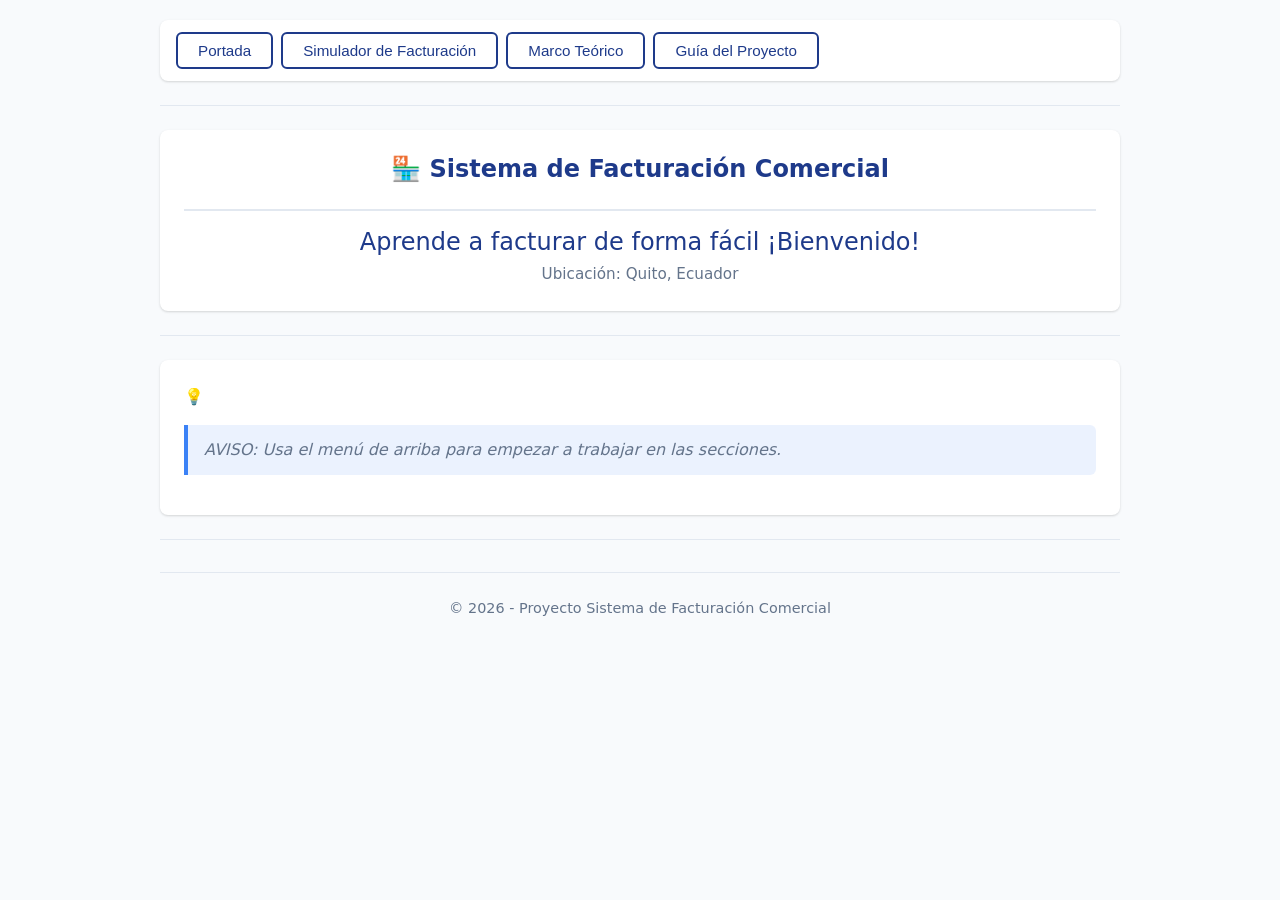
<file: lab/index.html>
<!-- index.html -->
<!DOCTYPE html>
<html lang="es">
    <head>
        <meta charset="UTF-8">
        <title>Portada - Sistema de Facturación Comercial</title>
        <link rel="stylesheet" href="styles.css">
    </head>
    <body>
        <!-- Este menú se repite en todas las páginas para poder movernos entre ellas -->
        <nav>
            <a href="index.html"><button>Portada</button></a>
            <a href="01-facturacion/01-facturacion.html"><button>Simulador de Facturación</button></a>
            <a href="02-marcoTeorico/02-marcoTeorico.html"><button>Marco Teórico</button></a>
            <a href="03-guia/03-guia.html"><button>Guía del Proyecto</button></a>
        </nav>
        <hr> <!-- Línea divisoria -->

        <!-- ==================== ENCABEZADO DE BIENVENIDA ==================== -->
        <header>
            <h1>🏪 Sistema de Facturación Comercial</h1>
            <h3>
                Aprende a facturar de forma fácil
                <span class="subtitulo-home">¡Bienvenido!</span>
            </h3>
            <p>Ubicación: Quito, Ecuador</p>
        </header>
        <hr>

        <!-- ==================== CONTENIDO PRINCIPAL (RESUMEN) ==================== -->
        <main>
            <p>💡 <em>AVISO: Usa el menú de arriba para empezar a trabajar en las secciones.</em></p>
        </main>
        <hr>

        <!-- ==================== PIE DE PÁGINA ==================== -->
        <footer>
            <p>© 2026 - Proyecto Sistema de Facturación Comercial</p>
        </footer>

    </body>
</html>
</file>
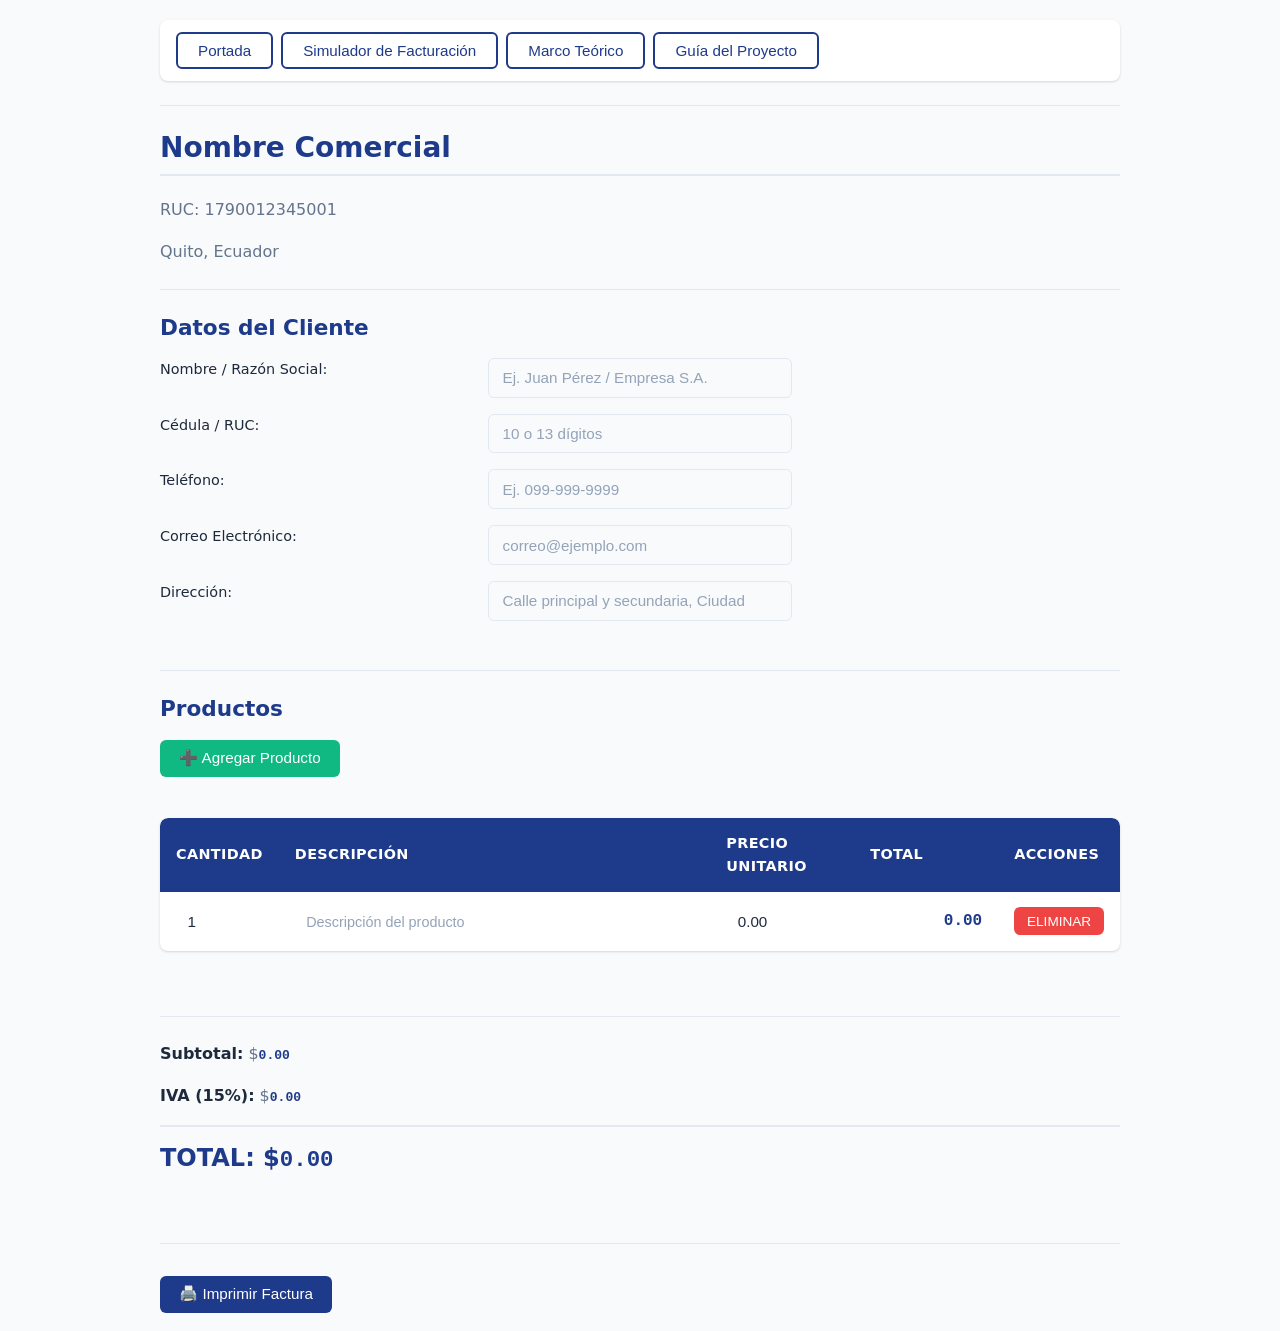
<file: lab/01-facturacion.html>
<!-- 01-facturacion.html -->
<!DOCTYPE html>
<html lang="es">
  <head>
    <meta charset="UTF-8">
      <title>Factura Comercial</title>
      <link rel="stylesheet" href="styles.css">
  </head>
    <body>
        <!-- Este menú se repite en todas las páginas para poder movernos entre ellas -->
        <nav>
            <a href="index.html"><button>Portada</button></a>
            <a href="01-facturacion.html"><button>Simulador de Facturación</button></a>
            <a href="02-marcoTeorico.html"><button>Marco Teórico</button></a>
            <a href="03-guia.html"><button>Guía del Proyecto</button></a>
        </nav>
        <hr> <!-- Línea divisoria -->

        <!-- ==================== ENCABEZADO ==================== -->
        <h1>Nombre Comercial</h1>
        <p>RUC: 1790012345001</p>
        <p>Quito, Ecuador</p>
        <hr><!-- hr dibuja una línea horizontal para separar secciones -->
        
        <!-- ==================== DATOS DEL CLIENTE ==================== -->
        <h2>Datos del Cliente</h2>
        <form id="formularioCliente"> <!-- form es un formulario (donde el usuario escribe datos) -->
            
            <!-- Campo: Nombre del cliente -->
            <label>Nombre / Razón Social: </label>
            <input type="text" id="nombreCliente" placeholder="Ej. Juan Pérez / Empresa S.A.">
            <br> <!-- br es un salto de línea (como dar "Enter") -->
            
            <!-- Campo: Cédula o RUC -->
            <label>Cédula / RUC: </label>
            <input type="text" id="cedulaCliente" placeholder="10 o 13 dígitos" maxlength="13">
            <br>

            <!-- Campo: Teléfono -->
            <label>Teléfono: </label>
            <input type="tel" id="telefonoCliente" placeholder="Ej. 099-999-9999">
            <br>

            <!-- Campo: E-mail -->
            <label>Correo Electrónico: </label>
            <input type="email" id="emailCliente" placeholder="correo@ejemplo.com">
            <br>

            <!-- Campo: Dirección -->
            <label>Dirección: </label>
            <input type="text" id="direccionCliente" placeholder="Calle principal y secundaria, Ciudad">

        </form>  
        <br>
        <hr> <!-- Otra línea separadora -->
        
        <!-- ==================== TABLA DE PRODUCTOS ==================== -->
        <h2>Productos</h2>
        <button type="button" onclick="agregarProducto()">
            ➕ Agregar Producto
        </button>
        <br><br>

        <table>
            <thead>
                <tr>
                    <th>Cantidad</th>
                    <th>Descripción</th>
                    <th>Precio Unitario</th>
                    <th>Total</th>
                    <th>Acciones</th>
                </tr>
            </thead>
            <tbody id="cuerpoTabla">
                <!-- Tabla dinámica -->
            </tbody>
        </table>
        <br>

        <!-- ==================== SECCIÓN DE TOTALES ==================== -->
        <hr>
        <p>
            <strong>Subtotal:</strong> $<span id="subtotal">0.00</span>
        </p>
        <p>
            <strong>IVA (15%):</strong> $<span id="iva">0.00</span>
        </p>
        <h3>
            TOTAL: $<span id="totalFinal">0.00</span>
        </h3>
        <br>
        <hr>

        <!-- ==================== BOTÓN DE IMPRIMIR ==================== -->
        <button onclick="imprimirFactura()">🖨️ Imprimir Factura</button>
        <br>

        <script src="01-facturacion.js"></script>

    </body>
</html>
</file>
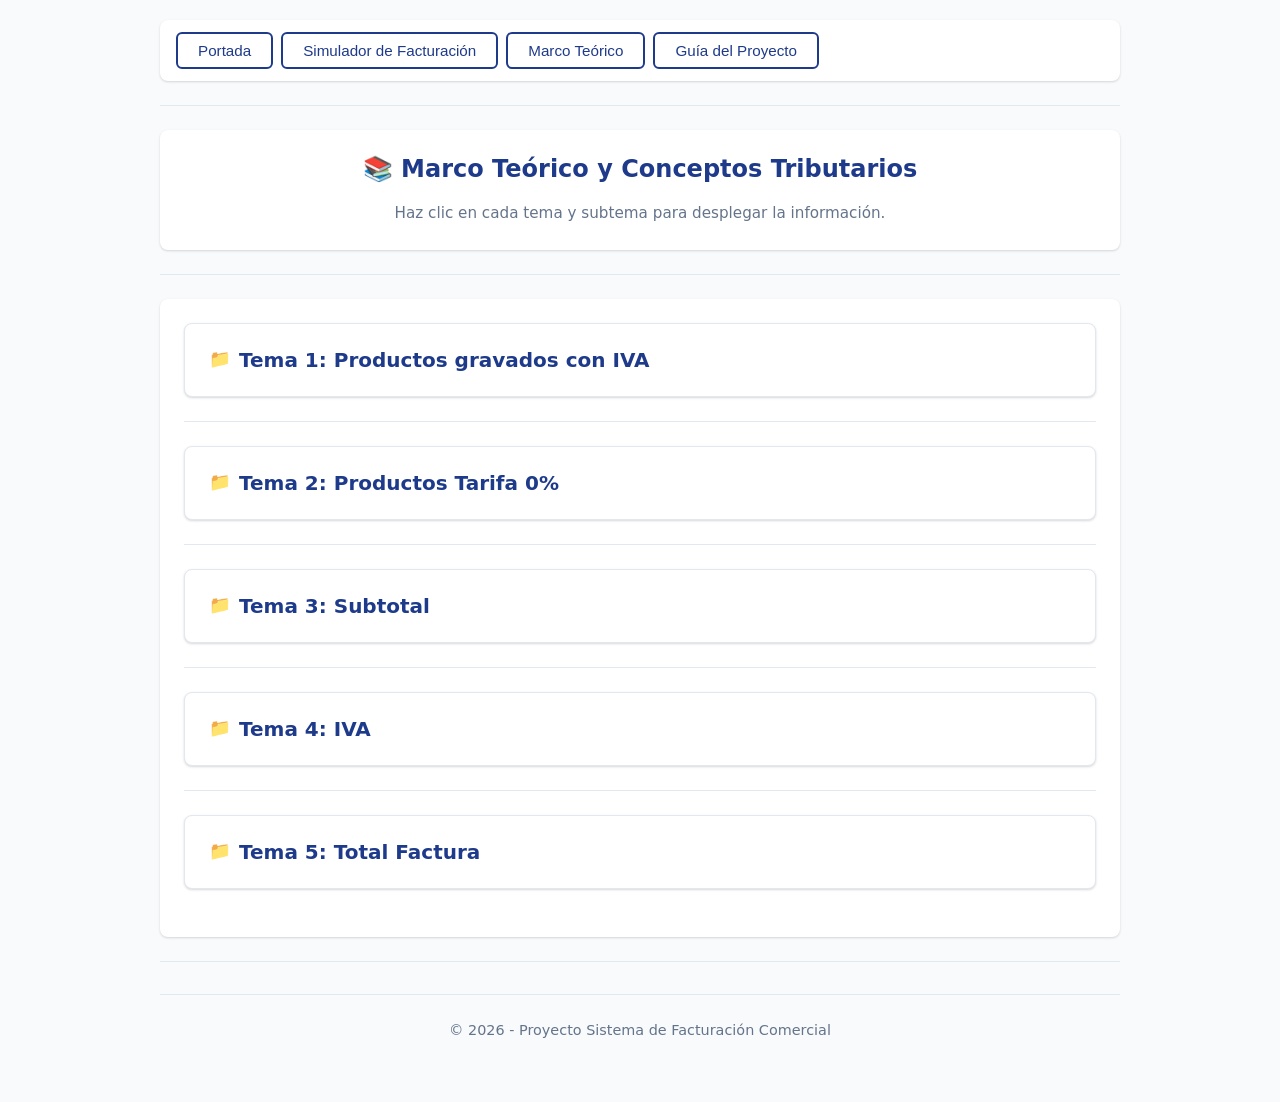
<file: lab/02-marcoTeorico.html>
<!-- 02-marcoTeorico.html -->
<!DOCTYPE html>
<html lang="es">
<head>
    <meta charset="UTF-8">
    <title>Marco Teórico - Sistema de Facturación</title>
    <link rel="stylesheet" href="styles.css">
</head>
<body>

    <nav>
        <a href="index.html"><button>Portada</button></a>
        <a href="01-facturacion.html"><button>Simulador de Facturación</button></a>
        <a href="02-marcoTeorico.html"><button>Marco Teórico</button></a>
        <a href="03-guia.html"><button>Guía del Proyecto</button></a>
    </nav>
    <hr>

    <header>
        <h1>📚 Marco Teórico y Conceptos Tributarios</h1>
        <p>Haz clic en cada tema y subtema para desplegar la información.</p>
    </header>
    <hr>

    <main>

        <!-- ================= TEMA 1 ================= -->
        <details class="tema-principal">
            <summary>Tema 1: Productos gravados con IVA</summary>
            <div class="contenedor-subtemas">
                
                <details class="subtema">
                    <summary>📖 Concepto</summary>
                    <p>Los productos gravados con IVA son aquellos bienes o servicios que están sujetos al pago del Impuesto al Valor Agregado (IVA). Este impuesto se aplica sobre el precio de venta y debe ser cobrado por el negocio al momento de realizar una transacción comercial. En Ecuador, el IVA es administrado por el Servicio de Rentas Internas (SRI), y su porcentaje puede variar según la normativa vigente.</p>
                </details>

                <details class="subtema">
                    <summary>⚡ Características</summary>
                    <ul>
                        <li>El consumidor final paga el impuesto.</li>
                        <li>El negocio actúa como agente recaudador.</li>
                        <li>El IVA debe detallarse en la factura.</li>
                        <li>Se aplica tanto a productos como a servicios.</li>
                    </ul>
                </details>

                <details class="subtema">
                    <summary>📂 Ejemplos de Productos Gravados</summary>
                    <ul>
                        <li>Electrodomésticos</li>
                        <li>Ropa</li>
                        <li>Celulares</li>
                        <li>Computadoras</li>
                        <li>Muebles</li>
                        <li>Servicios técnicos</li>
                    </ul>
                </details>

                <details class="subtema">
                    <summary>📊 Ejemplo Detallado y Cálculos</summary>
                    <p>Una tienda vende una laptop en $800 y el IVA es del 15%.</p>
                    <p><strong>Cálculo del IVA:</strong> $800 × 0.15 = $120</p>
                    <p><strong>Cálculo del Total:</strong> $800 + $120 = $920</p>
                    <table>
                        <thead>
                            <tr>
                                <th>Concepto</th>
                                <th>Valor</th>
                            </tr>
                        </thead>
                        <tbody>
                            <tr><td>Subtotal</td><td>$800.00</td></tr>
                            <tr><td>IVA 15%</td><td>$120.00</td></tr>
                            <tr><td><strong>Total</strong></td><td><strong>$920.00</strong></td></tr>
                        </tbody>
                    </table>
                </details>

                <details class="subtema">
                    <summary>📌 Importancia y Conclusión</summary>
                    <p><strong>Importancia:</strong> Los productos gravados generan ingresos tributarios para el Estado y permiten financiar servicios públicos, infraestructura y programas sociales.</p>
                    <p><strong>Conclusión:</strong> Los productos gravados con IVA forman parte fundamental del sistema tributario, ya que permiten recaudar impuestos sobre las actividades comerciales y económicas realizadas dentro del país.</p>
                </details>

            </div>
        </details>
        <hr>

        <!-- ================= TEMA 2 ================= -->
        <details class="tema-principal">
            <summary>Tema 2: Productos Tarifa 0%</summary>
            <div class="contenedor-subtemas">
                
                <details class="subtema">
                    <summary>📖 Concepto</summary>
                    <p>Los productos tarifa 0% son bienes y servicios que no pagan IVA, aunque sí deben registrarse en las facturas y declaraciones tributarias. Estos productos son considerados de primera necesidad o estratégicos para la economía y la población.</p>
                </details>

                <details class="subtema">
                    <summary>⚡ Características</summary>
                    <ul>
                        <li>No generan IVA al venderse.</li>
                        <li>Se incluyen en facturas electrónicas.</li>
                        <li>Ayudan a reducir el costo de productos esenciales.</li>
                    </ul>
                </details>

                <details class="subtema">
                    <summary>📂 Ejemplos de Productos Tarifa 0%</summary>
                    <ul>
                        <li>Arroz</li>
                        <li>Leche</li>
                        <li>Pan</li>
                        <li>Frutas</li>
                        <li>Verduras</li>
                        <li>Medicinas</li>
                        <li>Libros</li>
                        <li>Servicios educativos</li>
                    </ul>
                </details>

                <details class="subtema">
                    <summary>📊 Ejemplo Detallado</summary>
                    <p>Compra de productos: Arroz ($20), Leche ($10), Medicinas ($15). Todos tienen tarifa 0%.</p>
                    <p><strong>Cálculo del IVA:</strong> $45 × 0 = $0</p>
                    <table>
                        <thead>
                            <tr>
                                <th>Concepto</th>
                                <th>Valor</th>
                            </tr>
                        </thead>
                        <tbody>
                            <tr><td>Subtotal</td><td>$45.00</td></tr>
                            <tr><td>IVA</td><td>$0.00</td></tr>
                            <tr><td><strong>Total</strong></td><td><strong>$45.00</strong></td></tr>
                        </tbody>
                    </table>
                </details>

                <details class="subtema">
                    <summary>🔄 Diferencia entre Exento y Tarifa 0%</summary>
                    <ul>
                        <li><strong>Tarifa 0%:</strong> sí se factura y declara.</li>
                        <li><strong>Exento:</strong> no genera obligación tributaria específica.</li>
                    </ul>
                </details>

            </div>
        </details>
        <hr>

        <!-- ================= TEMA 3 ================= -->
        <details class="tema-principal">
            <summary>Tema 3: Subtotal</summary>
            <div class="contenedor-subtemas">
                
                <details class="subtema">
                    <summary>📖 Concepto</summary>
                    <p>El subtotal es el valor de los productos o servicios antes de agregar impuestos, descuentos o recargos. Representa el costo base de una compra.</p>
                </details>

                <details class="subtema">
                    <summary>🧮 Fórmula</summary>
                    <p><code>Subtotal = ∑ (Cantidad × Precio Unitario) de todos los productos</code></p>
                </details>

                <details class="subtema">
                    <summary>📊 Ejemplo Detallado</summary>
                    <p>Una factura contiene: Camisa ($25), Pantalón ($40), Zapatos ($60).</p>
                    <p><strong>Cálculo:</strong> $25 + $40 + $60 = $125</p>
                    <table>
                        <thead>
                            <tr>
                                <th>Producto</th>
                                <th>Precio</th>
                            </tr>
                        </thead>
                        <tbody>
                            <tr><td>Camisa</td><td>$25.00</td></tr>
                            <tr><td>Pantalón</td><td>$40.00</td></tr>
                            <tr><td>Zapatos</td><td>$60.00</td></tr>
                            <tr><td><strong>Subtotal</strong></td><td><strong>$125.00</strong></td></tr>
                        </tbody>
                    </table>
                </details>

                <details class="subtema">
                    <summary>📌 Importancia y Conclusión</summary>
                    <p><strong>Importancia:</strong> El subtotal sirve como base para calcular el IVA, descuentos, retenciones y el total final.</p>
                    <p><strong>Conclusión:</strong> Es un elemento fundamental dentro de cualquier factura, ya que representa el valor real de la compra antes de aplicar impuestos u otros cálculos financieros.</p>
                </details>

            </div>
        </details>
        <hr>

        <!-- ================= TEMA 4 ================= -->
        <details class="tema-principal">
            <summary>Tema 4: IVA</summary>
            <div class="contenedor-subtemas">
                
                <details class="subtema">
                    <summary>📖 Concepto</summary>
                    <p>El IVA (Impuesto al Valor Agregado) es un tributo aplicado sobre la venta de bienes y servicios. El vendedor cobra el impuesto al cliente y luego lo declara al SRI.</p>
                </details>

                <details class="subtema">
                    <summary>🧮 Fórmula</summary>
                    <p><code>IVA = Subtotal × Tasa de IVA</code></p>
                </details>

                <details class="subtema">
                    <summary>📊 Ejemplo Completo</summary>
                    <p>Compra de un Televisor por $500 con IVA del 15%.</p>
                    <p><strong>Cálculo:</strong> $500 × 0.15 = $75</p>
                    <table>
                        <thead>
                            <tr>
                                <th>Concepto</th>
                                <th>Valor</th>
                            </tr>
                        </thead>
                        <tbody>
                            <tr><td>Subtotal</td><td>$500.00</td></tr>
                            <tr><td>IVA 15%</td><td>$75.00</td></tr>
                            <tr><td><strong>Total</strong></td><td><strong>$575.00</strong></td></tr>
                        </tbody>
                    </table>
                </details>

                <details class="subtema">
                    <summary>📂 Tipos de IVA</summary>
                    <ul>
                        <li><strong>IVA cobrado:</strong> El que el vendedor recauda en sus ventas.</li>
                        <li><strong>IVA pagado:</strong> El que el negocio paga a sus proveedores en compras.</li>
                    </ul>
                </details>

                <details class="subtema">
                    <summary>📌 Conclusión</summary>
                    <p>El IVA es uno de los impuestos más importantes en la economía, ya que grava el consumo de bienes y servicios y constituye una fuente principal de ingresos fiscales para el Estado.</p>
                </details>

            </div>
        </details>
        <hr>

        <!-- ================= TEMA 5 ================= -->
        <details class="tema-principal">
            <summary>Tema 5: Total Factura</summary>
            <div class="contenedor-subtemas">
                
                <details class="subtema">
                    <summary>📖 Concepto</summary>
                    <p>El total factura es el valor final que debe pagar el cliente después de sumar impuestos y restar descuentos. Representa el monto legal y oficial de una transacción comercial.</p>
                </details>

                <details class="subtema">
                    <summary>🧮 Fórmula</summary>
                    <p><code>Total = Subtotal + IVA − Descuentos</code></p>
                </details>

                <details class="subtema">
                    <summary>📊 Ejemplo Detallado</summary>
                    <p>Productos: Impresora ($200) + Papel ($20). Subtotal: $220. IVA 15%: $33.</p>
                    <p><strong>Cálculo:</strong> $220 + $33 = $253</p>
                    <table>
                        <thead>
                            <tr>
                                <th>Concepto</th>
                                <th>Valor</th>
                            </tr>
                        </thead>
                        <tbody>
                            <tr><td>Subtotal</td><td>$220.00</td></tr>
                            <tr><td>IVA 15%</td><td>$33.00</td></tr>
                            <tr><td><strong>Total Factura</strong></td><td><strong>$253.00</strong></td></tr>
                        </tbody>
                    </table>
                </details>

                <details class="subtema">
                    <summary>📌 Importancia y Conclusión</summary>
                    <p><strong>Importancia:</strong> El total factura resume el monto definitivo a pagar y permite registrar correctamente las operaciones económicas y tributarias.</p>
                    <p><strong>Conclusión:</strong> Es el valor legal de la transacción y debe coincidir exactamente con el monto entregado o transferido por el cliente.</p>
                </details>

            </div>
        </details>

    </main>
    <hr>

    <footer>
        <p>© 2026 - Proyecto Sistema de Facturación Comercial</p>
    </footer>

    <script src="02-marcoTeorico.js"></script>
</body>
</html>
</file>
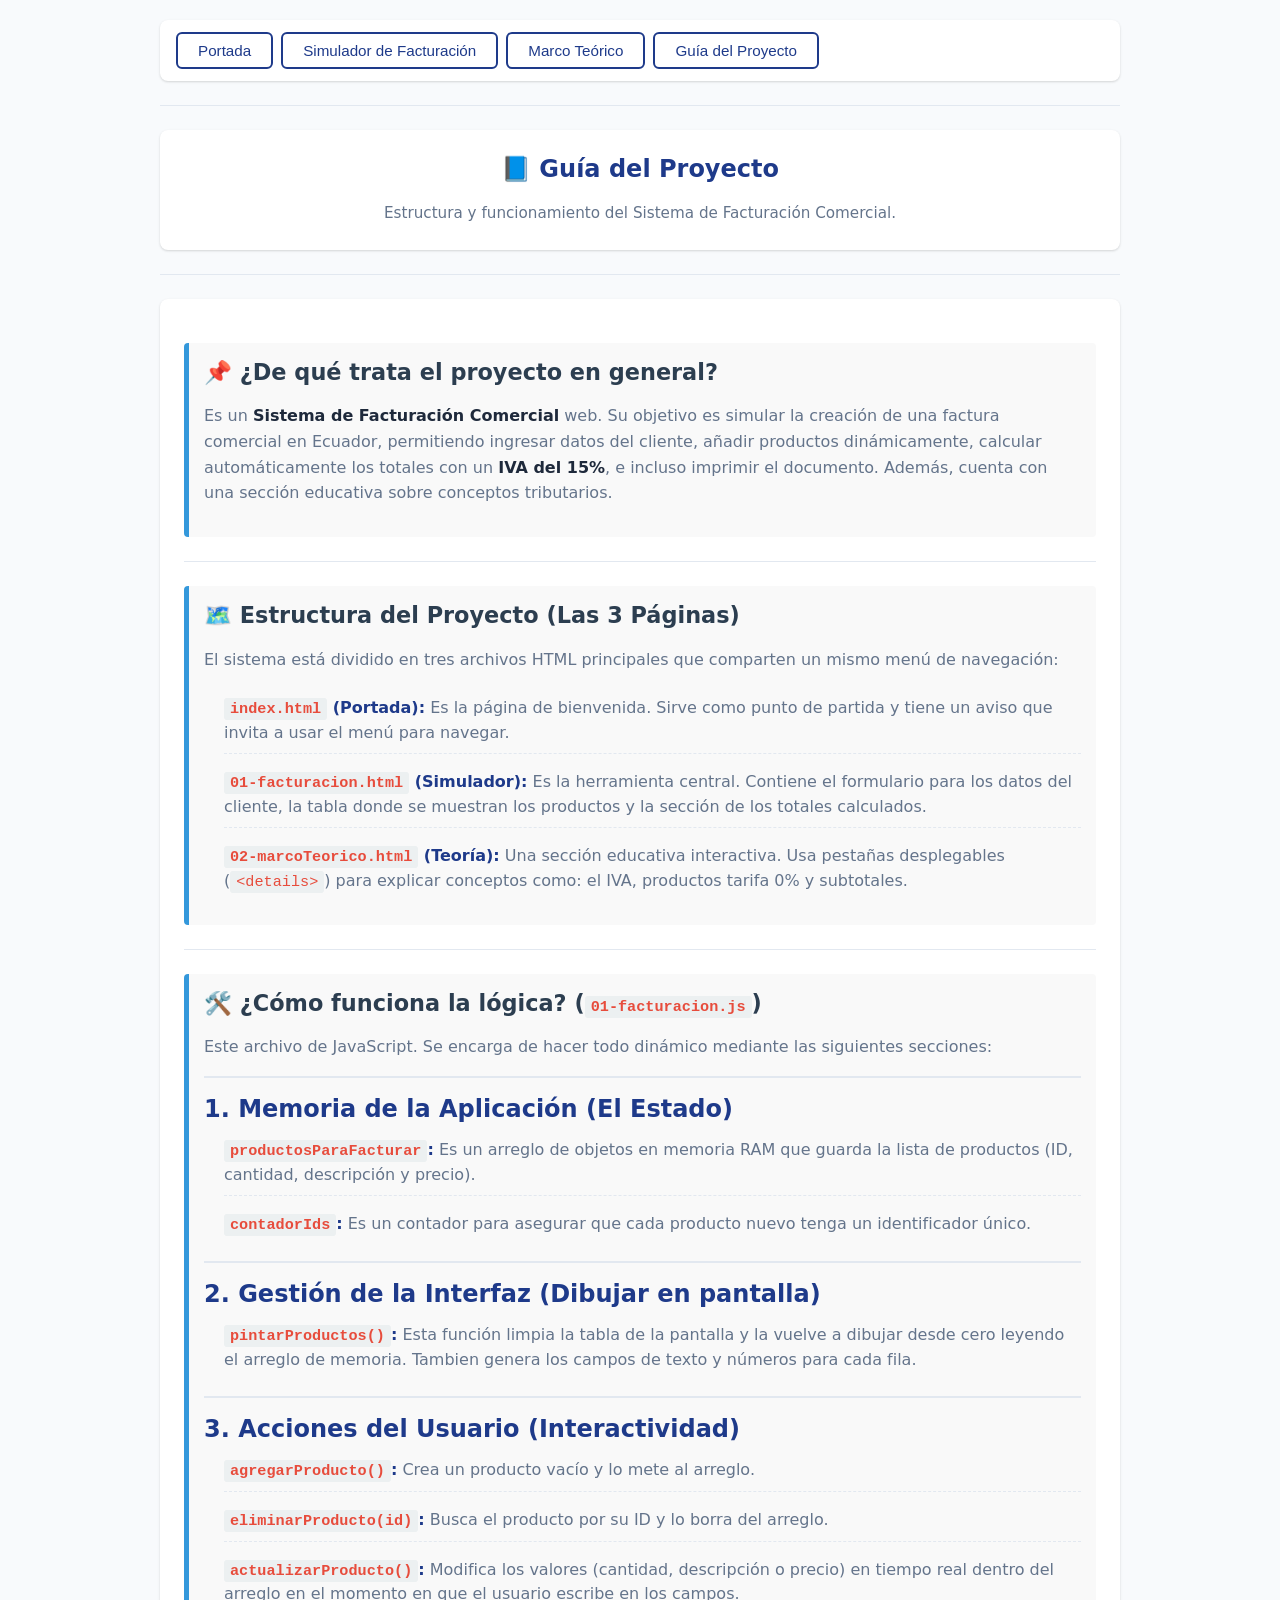
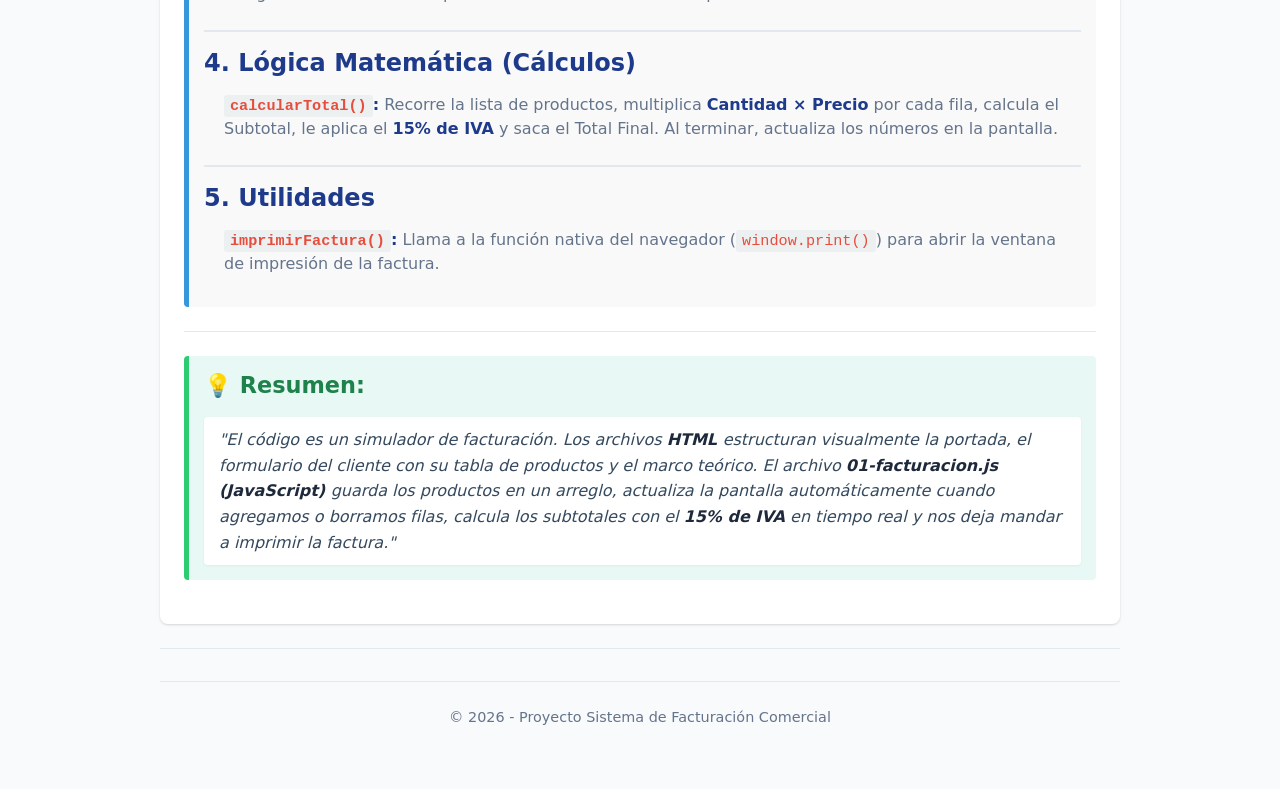
<file: lab/03-guia.html>
<!-- 03-guia.html -->
<!DOCTYPE html>
<html lang="es">
<head>
    <meta charset="UTF-8">
    <meta name="viewport" content="width=device-width, initial-scale=1.0">
    <title>Acerca del Proyecto - Guía Técnica</title>
    <!-- Los estilos están separados en su propia hoja de cálculo externa -->
    <link rel="stylesheet" href="styles.css">
    <link rel="stylesheet" href="03-guia.css">
</head>
<body>

    <!-- Menú de navegación -->
    <nav>
        <a href="index.html"><button>Portada</button></a>
        <a href="01-facturacion.html"><button>Simulador de Facturación</button></a>
        <a href="02-marcoTeorico.html"><button>Marco Teórico</button></a>
        <a href="03-guia.html"><button>Guía del Proyecto</button></a>
    </nav>
    <hr>

    <header>
        <h1>📘 Guía del Proyecto</h1>
        <p>Estructura y funcionamiento del Sistema de Facturación Comercial.</p>
    </header>
    <hr>

    <main>
        <!-- SECCIÓN 1: RESUMEN GENERAL -->
        <section class="guia-seccion">
            <h2>📌 ¿De qué trata el proyecto en general?</h2>
            <p>
                Es un <strong>Sistema de Facturación Comercial</strong> web. 
                Su objetivo es simular la creación de una factura comercial en Ecuador, 
                permitiendo ingresar datos del cliente, añadir productos dinámicamente, 
                calcular automáticamente los totales con un <strong>IVA del 15%</strong>, 
                e incluso imprimir el documento. 
                Además, cuenta con una sección educativa sobre conceptos tributarios.
            </p>
        </section>
        <hr>

        <!-- SECCIÓN 2: LAS PÁGINAS -->
        <section class="guia-seccion">
            <h2>🗺️ Estructura del Proyecto (Las 3 Páginas)</h2>
            <p>
                El sistema está dividido en tres archivos HTML principales que comparten un mismo menú de navegación:
            </p>
            <ul>
                <li><strong><code>index.html</code> (Portada):</strong> 
                    Es la página de bienvenida. 
                    Sirve como punto de partida y tiene un aviso que invita a usar el menú para navegar.
                </li>
                <li><strong><code>01-facturacion.html</code> (Simulador):</strong> 
                    Es la herramienta central. 
                    Contiene el formulario para los datos del cliente, 
                    la tabla donde se muestran los productos 
                    y la sección de los totales calculados.
                </li>
                <li><strong><code>02-marcoTeorico.html</code> (Teoría):</strong> 
                    Una sección educativa interactiva. 
                    Usa pestañas desplegables (<code>&lt;details&gt;</code>) para explicar conceptos como: 
                        el IVA, 
                        productos tarifa 0% 
                        y subtotales.
                    </li>
            </ul>
        </section>
        <hr>

        <!-- SECCIÓN 3: JAVASCRIPT -->
        <section class="guia-seccion">
            <h2>🛠️ ¿Cómo funciona la lógica? (<code>01-facturacion.js</code>)</h2>
            <p>
                Este archivo de JavaScript. 
                Se encarga de hacer todo dinámico mediante las siguientes secciones:
            </p>

            <h3>1. Memoria de la Aplicación (El Estado)</h3>
            <ul>
                <li><strong><code>productosParaFacturar</code>:</strong> 
                    Es un arreglo de objetos en memoria RAM que guarda la lista de productos 
                    (ID, cantidad, descripción y precio).
                </li>
                <li><strong><code>contadorIds</code>:</strong> 
                    Es un contador para asegurar que cada producto nuevo tenga un identificador único.
                </li>
            </ul>

            <h3>2. Gestión de la Interfaz (Dibujar en pantalla)</h3>
            <ul>
                <li><strong><code>pintarProductos()</code>:</strong> 
                    Esta función limpia la tabla de la pantalla 
                    y la vuelve a dibujar desde cero leyendo el arreglo de memoria. 
                    Tambien genera los campos de texto y números para cada fila.
                </li>
            </ul>

            <h3>3. Acciones del Usuario (Interactividad)</h3>
            <ul>
                <li><strong><code>agregarProducto()</code>:</strong> 
                    Crea un producto vacío y lo mete al arreglo.
                </li>
                <li><strong><code>eliminarProducto(id)</code>:</strong> 
                    Busca el producto por su ID y lo borra del arreglo.
                </li>
                <li><strong><code>actualizarProducto()</code>:</strong> 
                    Modifica los valores (cantidad, descripción o precio) 
                    en tiempo real dentro del arreglo 
                    en el momento en que el usuario escribe en los campos.
                </li>
            </ul>

            <h3>4. Lógica Matemática (Cálculos)</h3>
            <ul>
                <li><strong><code>calcularTotal()</code>:</strong> 
                    Recorre la lista de productos, 
                    multiplica <strong>Cantidad × Precio</strong> por cada fila, 
                    calcula el Subtotal, 
                    le aplica el <strong>15% de IVA</strong> 
                    y saca el Total Final. 
                    Al terminar, actualiza los números en la pantalla.
                </li>
            </ul>

            <h3>5. Utilidades</h3>
            <ul>
                <li><strong><code>imprimirFactura()</code>:</strong> 
                    Llama a la función nativa del navegador 
                    (<code>window.print()</code>) 
                    para abrir la ventana de impresión de la factura.
                </li>
            </ul>
        </section>
        <hr>

        <!-- SECCIÓN 4: RESUMEN EXPOSICIÓN -->
        <section class="guia-seccion resumen-exposicion">
            <h2>💡 Resumen: </h2>
            <blockquote>
                "El código es un simulador de facturación. 
                Los archivos 
                <strong>
                    HTML
                </strong> 
                estructuran visualmente la portada, 
                el formulario del cliente con su tabla de productos 
                y el marco teórico. 
                El archivo
                <strong>
                    01-facturacion.js (JavaScript)
                </strong> 
                guarda los productos en un arreglo, 
                actualiza la pantalla automáticamente cuando agregamos o borramos filas, 
                calcula los subtotales con el <strong>15% de IVA</strong> en tiempo real 
                y nos deja mandar a imprimir la factura."
            </blockquote>
        </section>
    </main>
    <hr>

    <footer>
        <p>© 2026 - Proyecto Sistema de Facturación Comercial</p>
    </footer>

</body>
</html>
</file>
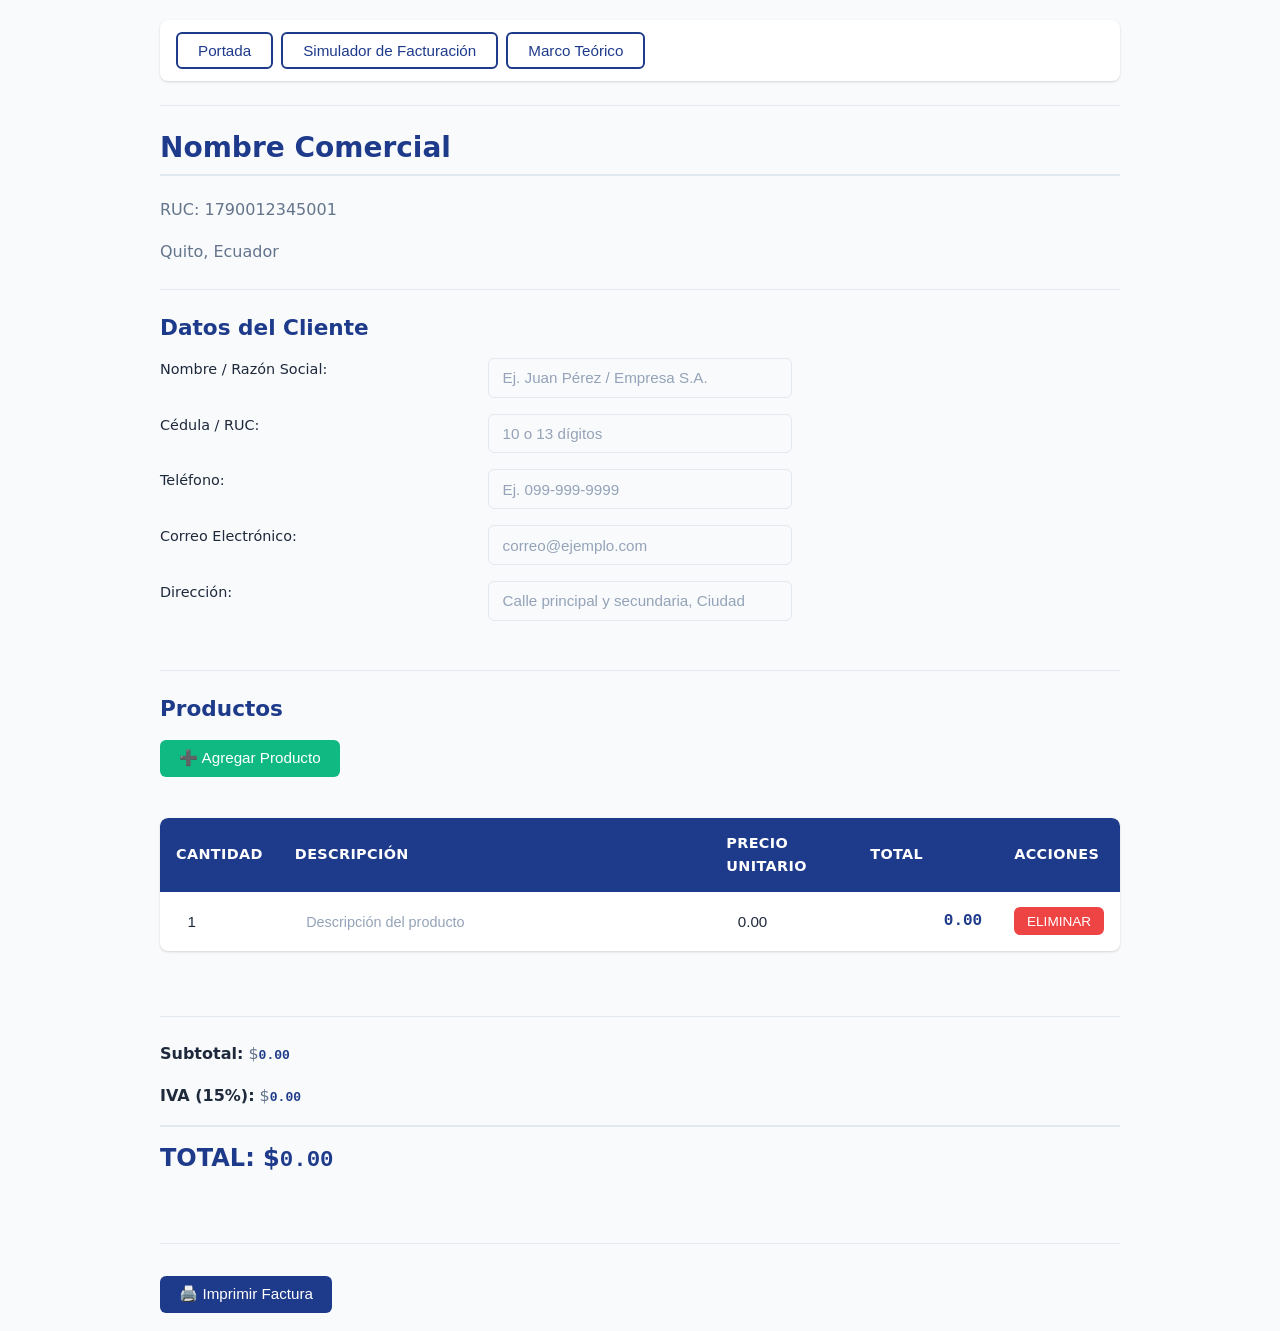
<file: lab/facturacion.html>
<!-- facturacion.html -->
<!DOCTYPE html>
<html lang="es">
  <head>
    <meta charset="UTF-8">
      <title>Factura Comercial</title>
      <link rel="stylesheet" href="styles.css">
  </head>
    <body>
        <!-- Este menú se repite en todas las páginas para poder movernos entre ellas -->
        <nav>
            <a href="index.html"><button>Portada</button></a>
            <a href="facturacion.html"><button>Simulador de Facturación</button></a>
            <a href="marcoTeorico.html"><button>Marco Teórico</button></a>
        </nav>
        <hr> <!-- Línea divisoria -->

        <!-- ==================== ENCABEZADO ==================== -->
        <h1>Nombre Comercial</h1>
        <p>RUC: 1790012345001</p>
        <p>Quito, Ecuador</p>
        <hr><!-- hr dibuja una línea horizontal para separar secciones -->
        
        <!-- ==================== DATOS DEL CLIENTE ==================== -->
        <h2>Datos del Cliente</h2>
        <form id="formularioCliente"> <!-- form es un formulario (donde el usuario escribe datos) -->
            
            <!-- Campo: Nombre del cliente -->
            <label>Nombre / Razón Social: </label>
            <input type="text" id="nombreCliente" placeholder="Ej. Juan Pérez / Empresa S.A.">
            <br> <!-- br es un salto de línea (como dar "Enter") -->
            
            <!-- Campo: Cédula o RUC -->
            <label>Cédula / RUC: </label>
            <input type="text" id="cedulaCliente" placeholder="10 o 13 dígitos" maxlength="13">
            <br>

            <!-- Campo: Teléfono -->
            <label>Teléfono: </label>
            <input type="tel" id="telefonoCliente" placeholder="Ej. 099-999-9999">
            <br>

            <!-- Campo: E-mail -->
            <label>Correo Electrónico: </label>
            <input type="email" id="emailCliente" placeholder="correo@ejemplo.com">
            <br>

            <!-- Campo: Dirección -->
            <label>Dirección: </label>
            <input type="text" id="direccionCliente" placeholder="Calle principal y secundaria, Ciudad">

        </form>  
        <br>
        <hr> <!-- Otra línea separadora -->
        
        <!-- ==================== TABLA DE PRODUCTOS ==================== -->
        <h2>Productos</h2>
        <button type="button" onclick="agregarProducto()">
            ➕ Agregar Producto
        </button>
        <br><br>

        <table>
            <thead>
                <tr>
                    <th>Cantidad</th>
                    <th>Descripción</th>
                    <th>Precio Unitario</th>
                    <th>Total</th>
                    <th>Acciones</th>
                </tr>
            </thead>
            <tbody id="cuerpoTabla">
                <!-- Tabla dinámica -->
            </tbody>
        </table>
        <br>

        <!-- ==================== SECCIÓN DE TOTALES ==================== -->
        <hr>
        <p>
            <strong>Subtotal:</strong> $<span id="subtotal">0.00</span>
        </p>
        <p>
            <strong>IVA (15%):</strong> $<span id="iva">0.00</span>
        </p>
        <h3>
            TOTAL: $<span id="totalFinal">0.00</span>
        </h3>
        <br>
        <hr>

        <!-- ==================== BOTÓN DE IMPRIMIR ==================== -->
        <button onclick="imprimirFactura()">🖨️ Imprimir Factura</button>
        <br>

        <script src="script.js"></script>

    </body>
</html>
</file>
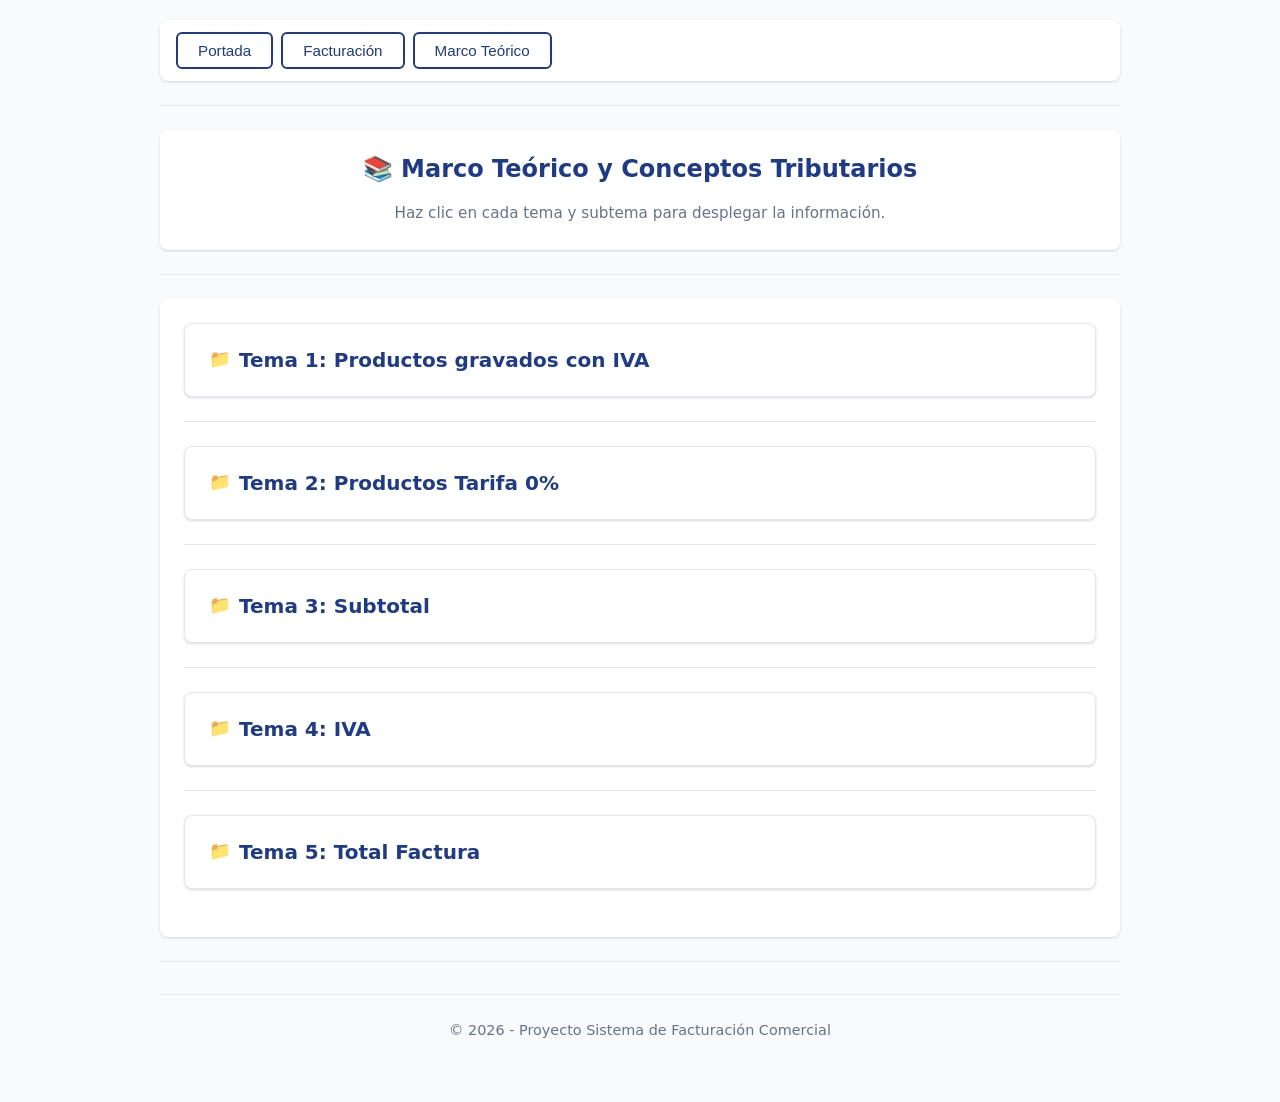
<file: lab/marcoTeorico.html>
<!DOCTYPE html>
<html lang="es">
<head>
    <meta charset="UTF-8">
    <title>Marco Teórico - Sistema de Facturación</title>
    <link rel="stylesheet" href="styles.css">
</head>
<body>

    <nav>
        <a href="index.html"><button>Portada</button></a>
        <a href="facturacion.html"><button>Facturación</button></a>
        <a href="marcoTeorico.html"><button>Marco Teórico</button></a>
    </nav>
    <hr>

    <header>
        <h1>📚 Marco Teórico y Conceptos Tributarios</h1>
        <p>Haz clic en cada tema y subtema para desplegar la información.</p>
    </header>
    <hr>

    <main>

        <!-- ================= TEMA 1 ================= -->
        <details class="tema-principal">
            <summary>Tema 1: Productos gravados con IVA</summary>
            <div class="contenedor-subtemas">
                
                <details class="subtema">
                    <summary>📖 Concepto</summary>
                    <p>Los productos gravados con IVA son aquellos bienes o servicios que están sujetos al pago del Impuesto al Valor Agregado (IVA). Este impuesto se aplica sobre el precio de venta y debe ser cobrado por el negocio al momento de realizar una transacción comercial. En Ecuador, el IVA es administrado por el Servicio de Rentas Internas (SRI), y su porcentaje puede variar según la normativa vigente.</p>
                </details>

                <details class="subtema">
                    <summary>⚡ Características</summary>
                    <ul>
                        <li>El consumidor final paga el impuesto.</li>
                        <li>El negocio actúa como agente recaudador.</li>
                        <li>El IVA debe detallarse en la factura.</li>
                        <li>Se aplica tanto a productos como a servicios.</li>
                    </ul>
                </details>

                <details class="subtema">
                    <summary>📂 Ejemplos de Productos Gravados</summary>
                    <ul>
                        <li>Electrodomésticos</li>
                        <li>Ropa</li>
                        <li>Celulares</li>
                        <li>Computadoras</li>
                        <li>Muebles</li>
                        <li>Servicios técnicos</li>
                    </ul>
                </details>

                <details class="subtema">
                    <summary>📊 Ejemplo Detallado y Cálculos</summary>
                    <p>Una tienda vende una laptop en $800 y el IVA es del 15%.</p>
                    <p><strong>Cálculo del IVA:</strong> $800 × 0.15 = $120</p>
                    <p><strong>Cálculo del Total:</strong> $800 + $120 = $920</p>
                    <table>
                        <thead>
                            <tr>
                                <th>Concepto</th>
                                <th>Valor</th>
                            </tr>
                        </thead>
                        <tbody>
                            <tr><td>Subtotal</td><td>$800.00</td></tr>
                            <tr><td>IVA 15%</td><td>$120.00</td></tr>
                            <tr><td><strong>Total</strong></td><td><strong>$920.00</strong></td></tr>
                        </tbody>
                    </table>
                </details>

                <details class="subtema">
                    <summary>📌 Importancia y Conclusión</summary>
                    <p><strong>Importancia:</strong> Los productos gravados generan ingresos tributarios para el Estado y permiten financiar servicios públicos, infraestructura y programas sociales.</p>
                    <p><strong>Conclusión:</strong> Los productos gravados con IVA forman parte fundamental del sistema tributario, ya que permiten recaudar impuestos sobre las actividades comerciales y económicas realizadas dentro del país.</p>
                </details>

            </div>
        </details>
        <hr>

        <!-- ================= TEMA 2 ================= -->
        <details class="tema-principal">
            <summary>Tema 2: Productos Tarifa 0%</summary>
            <div class="contenedor-subtemas">
                
                <details class="subtema">
                    <summary>📖 Concepto</summary>
                    <p>Los productos tarifa 0% son bienes y servicios que no pagan IVA, aunque sí deben registrarse en las facturas y declaraciones tributarias. Estos productos son considerados de primera necesidad o estratégicos para la economía y la población.</p>
                </details>

                <details class="subtema">
                    <summary>⚡ Características</summary>
                    <ul>
                        <li>No generan IVA al venderse.</li>
                        <li>Se incluyen en facturas electrónicas.</li>
                        <li>Ayudan a reducir el costo de productos esenciales.</li>
                    </ul>
                </details>

                <details class="subtema">
                    <summary>📂 Ejemplos de Productos Tarifa 0%</summary>
                    <ul>
                        <li>Arroz</li>
                        <li>Leche</li>
                        <li>Pan</li>
                        <li>Frutas</li>
                        <li>Verduras</li>
                        <li>Medicinas</li>
                        <li>Libros</li>
                        <li>Servicios educativos</li>
                    </ul>
                </details>

                <details class="subtema">
                    <summary>📊 Ejemplo Detallado</summary>
                    <p>Compra de productos: Arroz ($20), Leche ($10), Medicinas ($15). Todos tienen tarifa 0%.</p>
                    <p><strong>Cálculo del IVA:</strong> $45 × 0 = $0</p>
                    <table>
                        <thead>
                            <tr>
                                <th>Concepto</th>
                                <th>Valor</th>
                            </tr>
                        </thead>
                        <tbody>
                            <tr><td>Subtotal</td><td>$45.00</td></tr>
                            <tr><td>IVA</td><td>$0.00</td></tr>
                            <tr><td><strong>Total</strong></td><td><strong>$45.00</strong></td></tr>
                        </tbody>
                    </table>
                </details>

                <details class="subtema">
                    <summary>🔄 Diferencia entre Exento y Tarifa 0%</summary>
                    <ul>
                        <li><strong>Tarifa 0%:</strong> sí se factura y declara.</li>
                        <li><strong>Exento:</strong> no genera obligación tributaria específica.</li>
                    </ul>
                </details>

            </div>
        </details>
        <hr>

        <!-- ================= TEMA 3 ================= -->
        <details class="tema-principal">
            <summary>Tema 3: Subtotal</summary>
            <div class="contenedor-subtemas">
                
                <details class="subtema">
                    <summary>📖 Concepto</summary>
                    <p>El subtotal es el valor de los productos o servicios antes de agregar impuestos, descuentos o recargos. Representa el costo base de una compra.</p>
                </details>

                <details class="subtema">
                    <summary>🧮 Fórmula</summary>
                    <p><code>Subtotal = ∑ (Cantidad × Precio Unitario) de todos los productos</code></p>
                </details>

                <details class="subtema">
                    <summary>📊 Ejemplo Detallado</summary>
                    <p>Una factura contiene: Camisa ($25), Pantalón ($40), Zapatos ($60).</p>
                    <p><strong>Cálculo:</strong> $25 + $40 + $60 = $125</p>
                    <table>
                        <thead>
                            <tr>
                                <th>Producto</th>
                                <th>Precio</th>
                            </tr>
                        </thead>
                        <tbody>
                            <tr><td>Camisa</td><td>$25.00</td></tr>
                            <tr><td>Pantalón</td><td>$40.00</td></tr>
                            <tr><td>Zapatos</td><td>$60.00</td></tr>
                            <tr><td><strong>Subtotal</strong></td><td><strong>$125.00</strong></td></tr>
                        </tbody>
                    </table>
                </details>

                <details class="subtema">
                    <summary>📌 Importancia y Conclusión</summary>
                    <p><strong>Importancia:</strong> El subtotal sirve como base para calcular el IVA, descuentos, retenciones y el total final.</p>
                    <p><strong>Conclusión:</strong> Es un elemento fundamental dentro de cualquier factura, ya que representa el valor real de la compra antes de aplicar impuestos u otros cálculos financieros.</p>
                </details>

            </div>
        </details>
        <hr>

        <!-- ================= TEMA 4 ================= -->
        <details class="tema-principal">
            <summary>Tema 4: IVA</summary>
            <div class="contenedor-subtemas">
                
                <details class="subtema">
                    <summary>📖 Concepto</summary>
                    <p>El IVA (Impuesto al Valor Agregado) es un tributo aplicado sobre la venta de bienes y servicios. El vendedor cobra el impuesto al cliente y luego lo declara al SRI.</p>
                </details>

                <details class="subtema">
                    <summary>🧮 Fórmula</summary>
                    <p><code>IVA = Subtotal × Tasa de IVA</code></p>
                </details>

                <details class="subtema">
                    <summary>📊 Ejemplo Completo</summary>
                    <p>Compra de un Televisor por $500 con IVA del 15%.</p>
                    <p><strong>Cálculo:</strong> $500 × 0.15 = $75</p>
                    <table>
                        <thead>
                            <tr>
                                <th>Concepto</th>
                                <th>Valor</th>
                            </tr>
                        </thead>
                        <tbody>
                            <tr><td>Subtotal</td><td>$500.00</td></tr>
                            <tr><td>IVA 15%</td><td>$75.00</td></tr>
                            <tr><td><strong>Total</strong></td><td><strong>$575.00</strong></td></tr>
                        </tbody>
                    </table>
                </details>

                <details class="subtema">
                    <summary>📂 Tipos de IVA</summary>
                    <ul>
                        <li><strong>IVA cobrado:</strong> El que el vendedor recauda en sus ventas.</li>
                        <li><strong>IVA pagado:</strong> El que el negocio paga a sus proveedores en compras.</li>
                    </ul>
                </details>

                <details class="subtema">
                    <summary>📌 Conclusión</summary>
                    <p>El IVA es uno de los impuestos más importantes en la economía, ya que grava el consumo de bienes y servicios y constituye una fuente principal de ingresos fiscales para el Estado.</p>
                </details>

            </div>
        </details>
        <hr>

        <!-- ================= TEMA 5 ================= -->
        <details class="tema-principal">
            <summary>Tema 5: Total Factura</summary>
            <div class="contenedor-subtemas">
                
                <details class="subtema">
                    <summary>📖 Concepto</summary>
                    <p>El total factura es el valor final que debe pagar el cliente después de sumar impuestos y restar descuentos. Representa el monto legal y oficial de una transacción comercial.</p>
                </details>

                <details class="subtema">
                    <summary>🧮 Fórmula</summary>
                    <p><code>Total = Subtotal + IVA − Descuentos</code></p>
                </details>

                <details class="subtema">
                    <summary>📊 Ejemplo Detallado</summary>
                    <p>Productos: Impresora ($200) + Papel ($20). Subtotal: $220. IVA 15%: $33.</p>
                    <p><strong>Cálculo:</strong> $220 + $33 = $253</p>
                    <table>
                        <thead>
                            <tr>
                                <th>Concepto</th>
                                <th>Valor</th>
                            </tr>
                        </thead>
                        <tbody>
                            <tr><td>Subtotal</td><td>$220.00</td></tr>
                            <tr><td>IVA 15%</td><td>$33.00</td></tr>
                            <tr><td><strong>Total Factura</strong></td><td><strong>$253.00</strong></td></tr>
                        </tbody>
                    </table>
                </details>

                <details class="subtema">
                    <summary>📌 Importancia y Conclusión</summary>
                    <p><strong>Importancia:</strong> El total factura resume el monto definitivo a pagar y permite registrar correctamente las operaciones económicas y tributarias.</p>
                    <p><strong>Conclusión:</strong> Es el valor legal de la transacción y debe coincidir exactamente con el monto entregado o transferido por el cliente.</p>
                </details>

            </div>
        </details>

    </main>
    <hr>

    <footer>
        <p>© 2026 - Proyecto Sistema de Facturación Comercial</p>
    </footer>

</body>
</html>
</file>
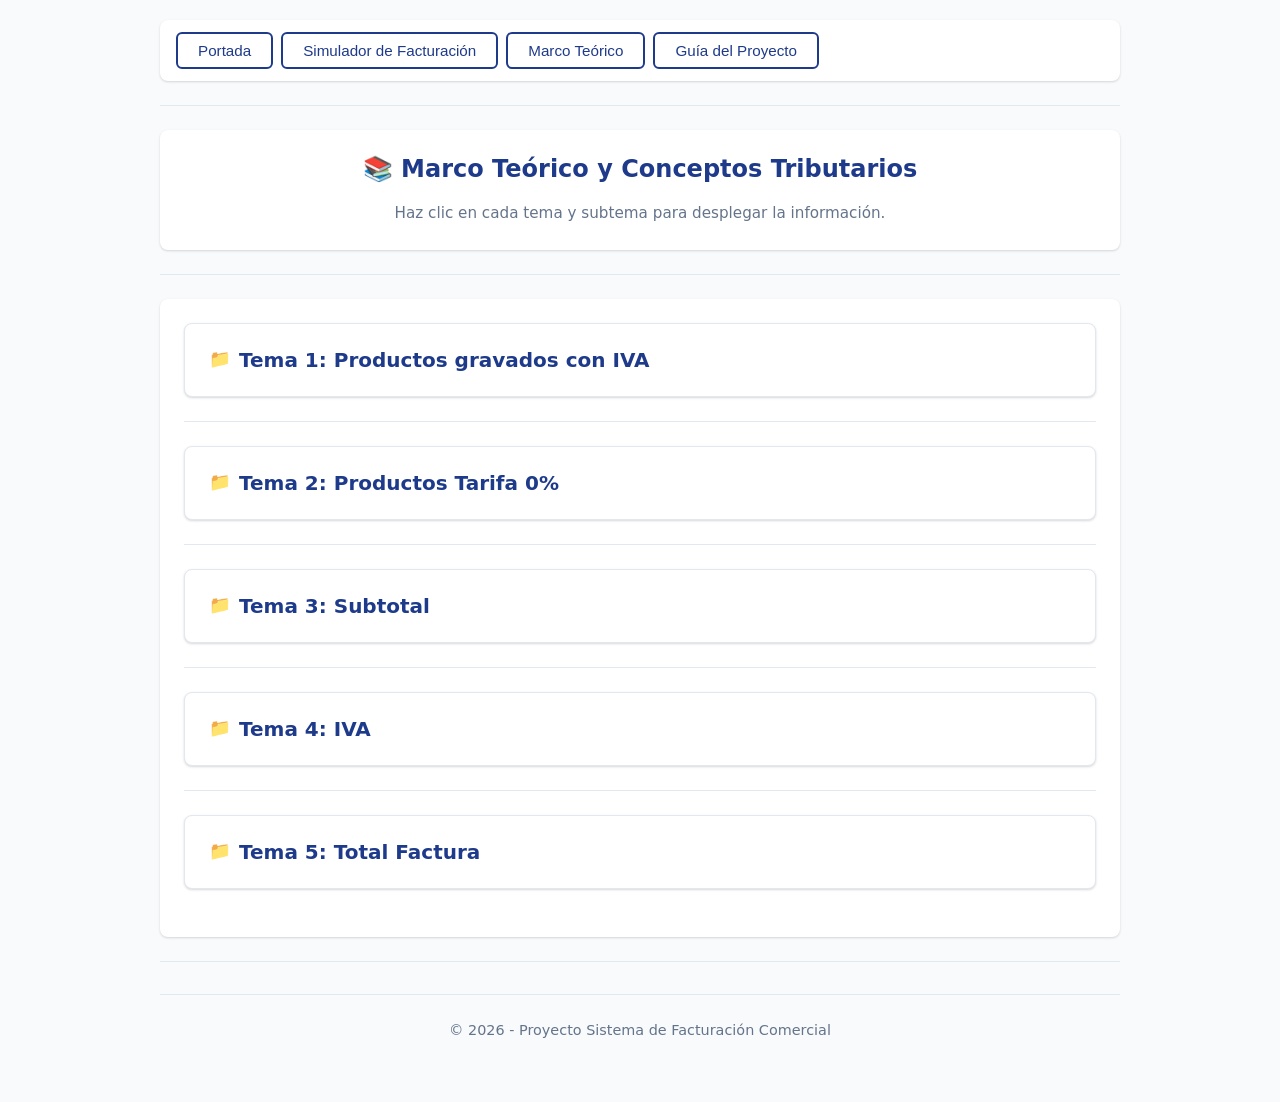
<file: lab/02-marcoTeorico/02-marcoTeorico.html>
<!-- 02-marcoTeorico.html -->
<!DOCTYPE html>
<html lang="es">
<head>
    <meta charset="UTF-8">
    <title>Marco Teórico - Sistema de Facturación</title>
    <link rel="stylesheet" href="../styles.css">
    <link rel="stylesheet" href="02-marcoTeorico.css">
</head>
<body>

    <nav>
        <a href="../index.html"><button>Portada</button></a>
        <a href="../01-facturacion/01-facturacion.html"><button>Simulador de Facturación</button></a>
        <a href="../02-marcoTeorico/02-marcoTeorico.html"><button>Marco Teórico</button></a>
        <a href="../03-guia/03-guia.html"><button>Guía del Proyecto</button></a>
    </nav>
    <hr>

    <header>
        <h1>📚 Marco Teórico y Conceptos Tributarios</h1>
        <p>Haz clic en cada tema y subtema para desplegar la información.</p>
    </header>
    <hr>

    <main>

        <!-- ================= TEMA 1 ================= -->
        <details class="tema-principal">
            <summary>Tema 1: Productos gravados con IVA</summary>
            <div class="contenedor-subtemas">
                
                <details class="subtema">
                    <summary>📖 Concepto</summary>
                    <p>Los productos gravados con IVA son aquellos bienes o servicios que están sujetos al pago del Impuesto al Valor Agregado (IVA). Este impuesto se aplica sobre el precio de venta y debe ser cobrado por el negocio al momento de realizar una transacción comercial. En Ecuador, el IVA es administrado por el Servicio de Rentas Internas (SRI), y su porcentaje puede variar según la normativa vigente.</p>
                </details>

                <details class="subtema">
                    <summary>⚡ Características</summary>
                    <ul>
                        <li>El consumidor final paga el impuesto.</li>
                        <li>El negocio actúa como agente recaudador.</li>
                        <li>El IVA debe detallarse en la factura.</li>
                        <li>Se aplica tanto a productos como a servicios.</li>
                    </ul>
                </details>

                <details class="subtema">
                    <summary>📂 Ejemplos de Productos Gravados</summary>
                    <ul>
                        <li>Electrodomésticos</li>
                        <li>Ropa</li>
                        <li>Celulares</li>
                        <li>Computadoras</li>
                        <li>Muebles</li>
                        <li>Servicios técnicos</li>
                    </ul>
                </details>

                <details class="subtema">
                    <summary>📊 Ejemplo Detallado y Cálculos</summary>
                    <p>Una tienda vende una laptop en $800 y el IVA es del 15%.</p>
                    <p><strong>Cálculo del IVA:</strong> $800 × 0.15 = $120</p>
                    <p><strong>Cálculo del Total:</strong> $800 + $120 = $920</p>
                    <table>
                        <thead>
                            <tr>
                                <th>Concepto</th>
                                <th>Valor</th>
                            </tr>
                        </thead>
                        <tbody>
                            <tr><td>Subtotal</td><td>$800.00</td></tr>
                            <tr><td>IVA 15%</td><td>$120.00</td></tr>
                            <tr><td><strong>Total</strong></td><td><strong>$920.00</strong></td></tr>
                        </tbody>
                    </table>
                </details>

                 <!-- PRÁCTICA INTERACTIVA -->
                <details class="subtema calculadora">
                    <summary>🧮 Práctica Interactiva</summary>
                    <form class="calc-form" id="calc-tema1" onsubmit="event.preventDefault();">
                        <div class="input-group">
                            <label for="precio-tema1">Precio base ($):</label>
                            <input type="number" id="precio-tema1" 
                            step="0.01" min="0" placeholder="Ej: 800" required>
                        </div>
                        <div class="input-group">
                            <label for="tasa-tema1">
                                Tasa IVA (%):
                            </label>
                            <input type="number" id="tasa-tema1" 
                            step="0.01" min="0" max="100" value="15" required>
                        </div>
                        <button type="button" id="btn-calc-tema1" class="btn-calcular">
                            Calcular
                        </button>
                        <div class="resultado-flujo" id="res-tema1" aria-live="polite">
                        </div>
                    </form>
                </details>

                <details class="subtema">
                    <summary>📌 Importancia y Conclusión</summary>
                    <p><strong>Importancia:</strong> Los productos gravados generan ingresos tributarios para el Estado y permiten financiar servicios públicos, infraestructura y programas sociales.</p>
                    <p><strong>Conclusión:</strong> Los productos gravados con IVA forman parte fundamental del sistema tributario, ya que permiten recaudar impuestos sobre las actividades comerciales y económicas realizadas dentro del país.</p>
                </details>

            </div>
        </details>
        <hr>

        <!-- ================= TEMA 2 ================= -->
        <details class="tema-principal">
            <summary>Tema 2: Productos Tarifa 0%</summary>
            <div class="contenedor-subtemas">
                
                <details class="subtema">
                    <summary>📖 Concepto</summary>
                    <p>Los productos tarifa 0% son bienes y servicios que no pagan IVA, aunque sí deben registrarse en las facturas y declaraciones tributarias. Estos productos son considerados de primera necesidad o estratégicos para la economía y la población.</p>
                </details>

                <details class="subtema">
                    <summary>⚡ Características</summary>
                    <ul>
                        <li>No generan IVA al venderse.</li>
                        <li>Se incluyen en facturas electrónicas.</li>
                        <li>Ayudan a reducir el costo de productos esenciales.</li>
                    </ul>
                </details>

                <details class="subtema">
                    <summary>📂 Ejemplos de Productos Tarifa 0%</summary>
                    <ul>
                        <li>Arroz</li>
                        <li>Leche</li>
                        <li>Pan</li>
                        <li>Frutas</li>
                        <li>Verduras</li>
                        <li>Medicinas</li>
                        <li>Libros</li>
                        <li>Servicios educativos</li>
                    </ul>
                </details>

                <details class="subtema">
                    <summary>📊 Ejemplo Detallado</summary>
                    <p>Compra de productos: Arroz ($20), Leche ($10), Medicinas ($15). Todos tienen tarifa 0%.</p>
                    <p><strong>Cálculo del IVA:</strong> $45 × 0 = $0</p>
                    <table>
                        <thead>
                            <tr>
                                <th>Concepto</th>
                                <th>Valor</th>
                            </tr>
                        </thead>
                        <tbody>
                            <tr><td>Subtotal</td><td>$45.00</td></tr>
                            <tr><td>IVA</td><td>$0.00</td></tr>
                            <tr><td><strong>Total</strong></td><td><strong>$45.00</strong></td></tr>
                        </tbody>
                    </table>
                </details>

                 <!-- PRÁCTICA INTERACTIVA -->
                <details class="subtema calculadora">
                    <summary>🧮 Práctica Interactiva</summary>
                    <form class="calc-form" id="calc-tema2" onsubmit="event.preventDefault();">
                        <div class="input-group">
                            <label for="precio-tema2">
                                Precio del producto ($):
                            </label>
                            <input type="number" id="precio-tema2" 
                            step="0.01" min="0" placeholder="Ej: 45" required>
                        </div>
                        <div class="input-group">
                            <label for="tasa-tema2">
                                Tasa IVA (%):
                            </label>
                            <input type="number" id="tasa-tema2" value="0" 
                            readonly class="input-bloqueado">
                        </div>
                        <button type="button" id="btn-calc-tema2" class="btn-calcular">
                            Calcular
                        </button>
                        <div class="resultado-flujo" id="res-tema2" aria-live="polite">
                        </div>
                    </form>
                </details>

                <details class="subtema">
                    <summary>🔄 Diferencia entre Exento y Tarifa 0%</summary>
                    <ul>
                        <li><strong>Tarifa 0%:</strong> sí se factura y declara.</li>
                        <li><strong>Exento:</strong> no genera obligación tributaria específica.</li>
                    </ul>
                </details>

            </div>
        </details>
        <hr>

        <!-- ================= TEMA 3 ================= -->
        <details class="tema-principal">
            <summary>Tema 3: Subtotal</summary>
            <div class="contenedor-subtemas">
                
                <details class="subtema">
                    <summary>📖 Concepto</summary>
                    <p>El subtotal es el valor de los productos o servicios antes de agregar impuestos, descuentos o recargos. Representa el costo base de una compra.</p>
                </details>

                <details class="subtema">
                    <summary>🧮 Fórmula</summary>
                    <p><code>Subtotal = ∑ (Cantidad × Precio Unitario) de todos los productos</code></p>
                </details>

                <details class="subtema">
                    <summary>📊 Ejemplo Detallado</summary>
                    <p>Una factura contiene: Camisa ($25), Pantalón ($40), Zapatos ($60).</p>
                    <p><strong>Cálculo:</strong> $25 + $40 + $60 = $125</p>
                    <table>
                        <thead>
                            <tr>
                                <th>Producto</th>
                                <th>Precio</th>
                            </tr>
                        </thead>
                        <tbody>
                            <tr><td>Camisa</td><td>$25.00</td></tr>
                            <tr><td>Pantalón</td><td>$40.00</td></tr>
                            <tr><td>Zapatos</td><td>$60.00</td></tr>
                            <tr><td><strong>Subtotal</strong></td><td><strong>$125.00</strong></td></tr>
                        </tbody>
                    </table>
                </details>

                <!-- PRÁCTICA INTERACTIVA TEMA 3 -->
                <details class="subtema calculadora">
                    <summary>🧮 Práctica Interactiva: Calcular Subtotal</summary>
                    <form class="calc-form" id="calc-tema3" onsubmit="event.preventDefault();">
                        
                        <fieldset class="item-contenedor">
                            <legend>📦 Item 1 (Ej: Camisas)</legend>
                            <div class="inputs-paralelos">
                                <div class="input-group">
                                    <label for="cant-t3-p1">Cantidad:</label>
                                    <input type="number" id="cant-t3-p1" min="1" value="2" required>
                                </div>
                                <div class="input-group">
                                    <label for="precio-t3-p1">Precio Unit. ($):</label>
                                    <input type="number" id="precio-t3-p1" step="0.01" min="0" value="25.00" required>
                                </div>
                            </div>
                        </fieldset>

                        <fieldset class="item-contenedor">
                            <legend>📦 Item 2 (Ej: Pantalones)</legend>
                            <div class="inputs-paralelos">
                                <div class="input-group">
                                    <label for="cant-t3-p2">Cantidad:</label>
                                    <input type="number" id="cant-t3-p2" min="1" value="1" required>
                                </div>
                                <div class="input-group">
                                    <label for="precio-t3-p2">Precio Unit. ($):</label>
                                    <input type="number" id="precio-t3-p2" step="0.01" min="0" value="40.00" required>
                                </div>
                            </div>
                        </fieldset>

                        <button type="button" id="btn-calc-tema3" class="btn-calcular">
                            Calcular Subtotal
                        </button>
                        
                        <div class="resultado-flujo" id="res-tema3" aria-live="polite">
                        </div>
                    </form>
                </details>

                <details class="subtema">
                    <summary>📌 Importancia y Conclusión</summary>
                    <p><strong>Importancia:</strong> El subtotal sirve como base para calcular el IVA, descuentos, retenciones y el total final.</p>
                    <p><strong>Conclusión:</strong> Es un elemento fundamental dentro de cualquier factura, ya que representa el valor real de la compra antes de aplicar impuestos u otros cálculos financieros.</p>
                </details>

            </div>
        </details>
        <hr>

        <!-- ================= TEMA 4 ================= -->
        <details class="tema-principal">
            <summary>Tema 4: IVA</summary>
            <div class="contenedor-subtemas">
                
                <details class="subtema">
                    <summary>📖 Concepto</summary>
                    <p>El IVA (Impuesto al Valor Agregado) es un tributo aplicado sobre la venta de bienes y servicios. El vendedor cobra el impuesto al cliente y luego lo declara al SRI.</p>
                </details>

                <details class="subtema">
                    <summary>🧮 Fórmula</summary>
                    <p><code>IVA = Subtotal × Tasa de IVA</code></p>
                </details>

                <details class="subtema">
                    <summary>📊 Ejemplo Completo</summary>
                    <p>Compra de un Televisor por $500 con IVA del 15%.</p>
                    <p><strong>Cálculo:</strong> $500 × 0.15 = $75</p>
                    <table>
                        <thead>
                            <tr>
                                <th>Concepto</th>
                                <th>Valor</th>
                            </tr>
                        </thead>
                        <tbody>
                            <tr><td>Subtotal</td><td>$500.00</td></tr>
                            <tr><td>IVA 15%</td><td>$75.00</td></tr>
                            <tr><td><strong>Total</strong></td><td><strong>$575.00</strong></td></tr>
                        </tbody>
                    </table>
                </details>

                <details class="subtema">
                    <summary>📂 Tipos de IVA</summary>
                    <ul>
                        <li><strong>IVA cobrado:</strong> El que el vendedor recauda en sus ventas.</li>
                        <li><strong>IVA pagado:</strong> El que el negocio paga a sus proveedores en compras.</li>
                    </ul>
                </details>

                <details class="subtema">
                    <summary>📌 Conclusión</summary>
                    <p>El IVA es uno de los impuestos más importantes en la economía, ya que grava el consumo de bienes y servicios y constituye una fuente principal de ingresos fiscales para el Estado.</p>
                </details>

            </div>
        </details>
        <hr>

        <!-- ================= TEMA 5 ================= -->
        <details class="tema-principal">
            <summary>Tema 5: Total Factura</summary>
            <div class="contenedor-subtemas">
                
                <details class="subtema">
                    <summary>📖 Concepto</summary>
                    <p>El total factura es el valor final que debe pagar el cliente después de sumar impuestos y restar descuentos. Representa el monto legal y oficial de una transacción comercial.</p>
                </details>

                <details class="subtema">
                    <summary>🧮 Fórmula</summary>
                    <p><code>Total = Subtotal + IVA − Descuentos</code></p>
                </details>

                <details class="subtema">
                    <summary>📊 Ejemplo Detallado</summary>
                    <p>Productos: Impresora ($200) + Papel ($20). Subtotal: $220. IVA 15%: $33.</p>
                    <p><strong>Cálculo:</strong> $220 + $33 = $253</p>
                    <table>
                        <thead>
                            <tr>
                                <th>Concepto</th>
                                <th>Valor</th>
                            </tr>
                        </thead>
                        <tbody>
                            <tr><td>Subtotal</td><td>$220.00</td></tr>
                            <tr><td>IVA 15%</td><td>$33.00</td></tr>
                            <tr><td><strong>Total Factura</strong></td><td><strong>$253.00</strong></td></tr>
                        </tbody>
                    </table>
                </details>

                <details class="subtema">
                    <summary>📌 Importancia y Conclusión</summary>
                    <p><strong>Importancia:</strong> El total factura resume el monto definitivo a pagar y permite registrar correctamente las operaciones económicas y tributarias.</p>
                    <p><strong>Conclusión:</strong> Es el valor legal de la transacción y debe coincidir exactamente con el monto entregado o transferido por el cliente.</p>
                </details>

            </div>
        </details>

    </main>
    <hr>

    <footer>
        <p>© 2026 - Proyecto Sistema de Facturación Comercial</p>
    </footer>

    <script src="02-marcoTeorico.js"></script>
</body>
</html>
<!-- 123 -->
</file>
<file: lab/styles.css>
/* ============================================================
   SYSTEM STYLES - SISTEMA DE FACTURACIÓN COMERCIAL (ECUADOR)
   Diseñado con CSS3 Moderno - Enfoque Corporativo y Profesional
   ============================================================ */

/* ============================================================
   1. VARIABLES CSS Y CONFIGURACIÓN GLOBAL
   ============================================================ */
:root {
    /* Paleta de Colores Corporativos */
    --color-primario: #1e3a8a;          /* Azul corporativo profundo */
    --color-primario-hover: #172554;    /* Azul más oscuro para hover */
    --color-secundario: #10b981;        /* Verde esmeralda para acciones positivas */
    --color-peligro: #ef4444;           /* Rojo suave para eliminar */
    --color-peligro-hover: #dc2626;     /* Rojo más intenso para hover */
    
    /* Fondos y Superficies */
    --fondo-app: #f8fafc;               /* Gris ultra claro para el fondo general */
    --fondo-contenedor: #ffffff;        /* Blanco puro para tarjetas y contenedores */
    --borde-suave: #e2e8f0;             /* Gris claro para bordes sutiles */
    
    /* Tipografía y Colores de Texto */
    --texto-principal: #1e293b;         /* Gris azulado oscuro para texto principal */
    --texto-secundario: #64748b;        /* Gris medio para texto secundario */
    --texto-blanco: #ffffff;            /* Blanco para texto sobre fondos oscuros */
    --placeholder: #94a3b8;             /* Gris tenue para placeholders */
    
    /* Sombras y Bordes */
    --sombra-suave: 0 1px 3px rgba(0, 0, 0, 0.1), 0 1px 2px rgba(0, 0, 0, 0.06);
    --sombra-elevada: 0 4px 6px -1px rgba(0, 0, 0, 0.1), 0 2px 4px -1px rgba(0, 0, 0, 0.06);
    --border-radius: 8px;               /* Bordes suavizados */
    
    /* Transiciones */
    --transicion-suave: all 0.2s ease-in-out;
}

/* ============================================================
   2. RESET Y ESTILOS BASE
   ============================================================ */
*, *::before, *::after {
    box-sizing: border-box;
    margin: 0;
    padding: 0;
}

body {
    font-family: system-ui, -apple-system, "Segoe UI", Roboto, "Helvetica Neue", Arial, sans-serif;
    background-color: var(--fondo-app);
    color: var(--texto-principal);
    line-height: 1.6;
    max-width: 1000px;
    margin: 0 auto;
    padding: 20px;
    -webkit-font-smoothing: antialiased;
    -moz-osx-font-smoothing: grayscale;
}

/* ============================================================
   3. ENCABEZADOS Y TEXTOS
   ============================================================ */
h1, h2, h3, h4, h5, h6 {
    color: var(--color-primario);
    font-weight: 600;
    line-height: 1.3;
    margin-bottom: 0.75em;
}

h1 {
    font-size: 1.75rem;
    border-bottom: 2px solid var(--borde-suave);
    padding-bottom: 0.5rem;
}

h2 {
    font-size: 1.35rem;
    margin-top: 1.5rem;
}

h3 {
    font-size: 1.15rem;
}

p {
    margin-bottom: 1rem;
    color: var(--texto-secundario);
}

strong {
    color: var(--texto-principal);
    font-weight: 600;
}

em {
    color: var(--texto-secundario);
    font-style: italic;
}

/* ============================================================
   4. LÍNEAS DIVISORIAS (HR) - ESTILO REFINADO
   ============================================================ */
hr {
    border: none;
    border-top: 1px solid var(--borde-suave);
    margin: 1.5rem 0;
    width: 100%;
}

/* ============================================================
   5. MENÚ DE NAVEGACIÓN - BARRA DE HERRAMIENTAS MODERNA
   ============================================================ */
nav {
    background: var(--fondo-contenedor);
    padding: 0.75rem 1rem;
    border-radius: var(--border-radius);
    box-shadow: var(--sombra-suave);
    margin-bottom: 1.5rem;
    display: flex;
    flex-wrap: wrap;
    gap: 0.5rem;
    align-items: center;
}

nav a {
    text-decoration: none;
    display: inline-block;
}

nav button {
    background: transparent;
    color: var(--color-primario);
    border: 2px solid var(--color-primario);
    padding: 0.5rem 1.25rem;
    border-radius: 6px;
    font-weight: 500;
    font-size: 0.95rem;
    cursor: pointer;
    transition: var(--transicion-suave);
}

nav button:hover {
    background: var(--color-primario);
    color: var(--texto-blanco);
    transform: translateY(-1px);
    box-shadow: var(--sombra-suave);
}

nav button:active {
    transform: translateY(0);
}

/* Botón activo (página actual) - se puede añadir clase .active vía JS si se desea */
nav button.active,
nav a[href*="index.html"] button:where([href*="index.html"]:not(:hover)) {
    background: var(--color-primario);
    color: var(--texto-blanco);
}

/* ============================================================
   6. ENCABEZADO PRINCIPAL (HEADER)
   ============================================================ */
header {
    background: var(--fondo-contenedor);
    padding: 1.5rem;
    border-radius: var(--border-radius);
    box-shadow: var(--sombra-suave);
    margin-bottom: 1.5rem;
    text-align: center;
}

header h1 {
    border: none;
    margin-bottom: 0.5rem;
    font-size: 1.5rem;
}

header h3 {
    color: var(--texto-secundario);
    font-weight: 400;
    margin: 0.25rem 0;
}

header p {
    margin: 0;
    font-size: 0.95rem;
}

/* ============================================================
   7. CONTENIDO PRINCIPAL (MAIN)
   ============================================================ */
main {
    background: var(--fondo-contenedor);
    padding: 1.5rem;
    border-radius: var(--border-radius);
    box-shadow: var(--sombra-suave);
    margin-bottom: 1.5rem;
}

main ul {
    list-style: none;
    padding-left: 0;
}

main li {
    padding: 0.5rem 0;
    border-bottom: 1px dashed var(--borde-suave);
    color: var(--texto-secundario);
}

main li:last-child {
    border-bottom: none;
}

main li strong {
    color: var(--color-primario);
}

/* ============================================================
   8. FORMULARIO DE CLIENTES - DISEÑO GRID LIMPIO
   ============================================================ */
#formularioCliente {
    display: grid;
    grid-template-columns: repeat(auto-fit, minmax(280px, 1fr));
    gap: 1rem 1.5rem;
    margin-top: 1rem;
}

#formularioCliente label {
    font-weight: 500;
    color: var(--texto-principal);
    font-size: 0.9rem;
    display: block;
    margin-bottom: 0.35rem;
}

#formularioCliente input {
    width: 100%;
    padding: 0.65rem 0.85rem;
    border: 1px solid var(--borde-suave);
    border-radius: 6px;
    font-size: 0.95rem;
    color: var(--texto-principal);
    background: var(--fondo-app);
    transition: var(--transicion-suave);
}

#formularioCliente input::placeholder {
    color: var(--placeholder);
    opacity: 1;
}

#formularioCliente input:hover {
    border-color: var(--color-primario);
}

#formularioCliente input:focus {
    outline: none;
    border-color: var(--color-primario);
    background: var(--fondo-contenedor);
    box-shadow: 0 0 0 3px rgba(37, 99, 235, 0.15);
}

/* ============================================================
   9. BOTONES DE ACCIÓN (AGREGAR, ELIMINAR, IMPRIMIR)
   ============================================================ */
button[type="button"],
button[onclick] {
    padding: 0.6rem 1.2rem;
    border: none;
    border-radius: 6px;
    font-weight: 500;
    font-size: 0.95rem;
    cursor: pointer;
    transition: var(--transicion-suave);
    display: inline-flex;
    align-items: center;
    gap: 0.4rem;
}

/* Botón primario - Agregar Producto */
button[onclick*="agregarProducto"] {
    background: var(--color-secundario);
    color: var(--texto-blanco);
}

button[onclick*="agregarProducto"]:hover {
    background: #059669;
    transform: translateY(-1px);
    box-shadow: var(--sombra-suave);
}

/* Botón de peligro - Eliminar */
button[onclick*="eliminar"] {
    background: var(--color-peligro);
    color: var(--texto-blanco);
    padding: 0.4rem 0.8rem;
    font-size: 0.85rem;
}

button[onclick*="eliminar"]:hover {
    background: var(--color-peligro-hover);
}

/* Botón de imprimir */
button[onclick*="imprimirFactura"] {
    background: var(--color-primario);
    color: var(--texto-blanco);
    margin-top: 0.5rem;
}

button[onclick*="imprimirFactura"]:hover {
    background: var(--color-primario-hover);
    transform: translateY(-1px);
    box-shadow: var(--sombra-suave);
}

/* ============================================================
   10. TABLA DE PRODUCTOS - DISEÑO PROFESIONAL
   ============================================================ */
table {
    width: 100%;
    border-collapse: collapse;
    margin: 1rem 0;
    background: var(--fondo-contenedor);
    border-radius: var(--border-radius);
    overflow: hidden;
    box-shadow: var(--sombra-suave);
}

thead {
    background: var(--color-primario);
    color: var(--texto-blanco);
}

th {
    padding: 0.85rem 1rem;
    text-align: left;
    font-weight: 600;
    font-size: 0.9rem;
    text-transform: uppercase;
    letter-spacing: 0.025em;
}

th:first-child {
    border-top-left-radius: var(--border-radius);
}

th:last-child {
    border-top-right-radius: var(--border-radius);
}

tbody tr {
    border-bottom: 1px solid var(--borde-suave);
    transition: background-color 0.15s ease;
}

/* Zebra striping sutil */
tbody tr:nth-of-type(even) {
    background-color: rgba(248, 250, 252, 0.5);
}

tbody tr:hover {
    background-color: rgba(37, 99, 235, 0.04);
}

tbody tr:last-child {
    border-bottom: none;
}

td {
    padding: 0.75rem 1rem;
    vertical-align: middle;
    color: var(--texto-principal);
    font-size: 0.95rem;
}

/* Inputs integrados dentro de la tabla - sin bordes visibles */
td input {
    width: 100%;
    padding: 0.5rem 0.65rem;
    border: 1px solid transparent;
    border-radius: 4px;
    background: transparent;
    font-size: 0.95rem;
    color: var(--texto-principal);
    transition: var(--transicion-suave);
}

td input::placeholder {
    color: var(--placeholder);
    font-size: 0.9rem;
}

td input:hover {
    border-color: var(--borde-suave);
    background: var(--fondo-app);
}

td input:focus {
    outline: none;
    border-color: var(--color-primario);
    background: var(--fondo-contenedor);
    box-shadow: 0 0 0 2px rgba(37, 99, 235, 0.1);
}

/* Celdas de texto total (span) */
td span[id^="total-fila"] {
    font-weight: 600;
    color: var(--color-primario);
    font-family: monospace;
    font-size: 1rem;
}

/* Celda de acciones */
td:last-child {
    text-align: center;
    min-width: 120px;
}

/* Columnas con ancho específico */
tbody td:nth-child(1) { /* Cantidad */
    width: 10%;
    text-align: center;
}
tbody td:nth-child(2) { /* Descripción */
    width: 45%;
}
tbody td:nth-child(3) { /* Precio */
    width: 15%;
    text-align: right;
}
tbody td:nth-child(4) { /* Total fila */
    width: 15%;
    text-align: right;
}

/* ============================================================
   11. SECCIÓN DE TOTALES - ALINEACIÓN DERECHA Y DESTACADO
   ============================================================ */
main > p strong,
main h3 strong {
    color: var(--texto-principal);
}

/* Contenedor para alinear totales a la derecha */
main > p[id^="subtotal"],
main > p[id^="iva"],
main > h3 {
    text-align: right;
    margin: 0.25rem 0;
    padding: 0.25rem 0;
}

#subtotal,
#iva,
#totalFinal {
    font-family: monospace;
    font-weight: 700;
    color: var(--color-primario);
}

/* TOTAL FINAL destacado */
h3 {
    margin-top: 1rem !important;
    font-size: 1.5rem !important;
    color: var(--color-primario) !important;
    border-top: 2px solid var(--borde-suave);
    padding-top: 1rem;
}

h3 #totalFinal {
    font-size: 1.4rem;
    color: var(--color-primario);
}

/* ============================================================
   12. PIE DE PÁGINA (FOOTER)
   ============================================================ */
footer {
    text-align: center;
    padding: 1.5rem;
    color: var(--texto-secundario);
    font-size: 0.9rem;
    border-top: 1px solid var(--borde-suave);
    margin-top: 2rem;
}

/* ============================================================
   13. UTILIDADES Y DETALLES ADICIONALES
   ============================================================ */
/* Aviso informativo */
main p em {
    display: block;
    padding: 0.75rem 1rem;
    background: rgba(59, 130, 246, 0.1);
    border-left: 4px solid #3b82f6;
    border-radius: 0 6px 6px 0;
    margin-top: 1rem;
}

/* Responsive básico para móviles */
@media (max-width: 768px) {
    body {
        padding: 12px;
    }
    
    nav {
        flex-direction: column;
        align-items: stretch;
    }
    
    nav button {
        width: 100%;
        justify-content: center;
    }
    
    #formularioCliente {
        grid-template-columns: 1fr;
    }
    
    /* Tabla con scroll horizontal en móviles */
    .table-container {
        overflow-x: auto;
        -webkit-overflow-scrolling: touch;
    }
    
    table {
        font-size: 0.9rem;
    }
    
    th, td {
        padding: 0.6rem 0.75rem;
    }
    
    /* Totales centrados en móvil */
    main > p[id^="subtotal"],
    main > p[id^="iva"],
    main > h3 {
        text-align: center;
    }
}

/* ============================================================
   14. REGLAS DE IMPRESIÓN - @media print (CRÍTICO)
   ============================================================ */
@media print {
    /* Reset de estilos para impresión limpia */
    body {
        background: #ffffff !important;
        color: #000000 !important;
        max-width: none !important;
        margin: 0 !important;
        padding: 0 !important;
        font-size: 11pt;
        line-height: 1.4;
    }
    
    /* OCULTAR elementos de navegación y controles */
    nav,
    button,
    [onclick*="agregarProducto"],
    [onclick*="eliminar"],
    [onclick*="imprimirFactura"],
    footer {
        display: none !important;
    }
    
    /* Ajustar contenedores para papel */
    header, main {
        box-shadow: none !important;
        border: none !important;
        padding: 0 !important;
        margin: 0 !important;
        background: transparent !important;
        border-radius: 0 !important;
    }
    
    /* Encabezado de factura optimizado para impresión */
    header h1 {
        font-size: 18pt;
        border-bottom: 2px solid #000;
        padding-bottom: 8pt;
        margin-bottom: 8pt;
        color: #000 !important;
    }
    
    header h3,
    header p {
        color: #333 !important;
        font-size: 10pt;
        margin: 2pt 0;
    }
    
    /* Formulario: mostrar solo datos, sin estilos de input */
    #formularioCliente {
        display: grid;
        grid-template-columns: 1fr 1fr;
        gap: 4pt 20pt;
        margin: 10pt 0;
    }
    
    #formularioCliente label {
        font-weight: bold;
        color: #000;
        font-size: 9pt;
    }
    
    #formularioCliente input {
        border: none !important;
        background: transparent !important;
        padding: 0 !important;
        color: #000 !important;
        font-size: 10pt;
    }
    
    /* Tabla optimizada para impresión */
    table {
        width: 100% !important;
        border-collapse: collapse;
        margin: 15pt 0;
        box-shadow: none !important;
    }
    
    thead {
        background: #f1f5f9 !important;
        color: #000 !important;
        -webkit-print-color-adjust: exact;
        print-color-adjust: exact;
    }
    
    th {
        border-bottom: 2px solid #000;
        padding: 6pt 8pt;
        font-size: 9pt;
        color: #000 !important;
    }
    
    tbody tr {
        border-bottom: 1px solid #ccc;
    }
    
    td {
        padding: 5pt 8pt;
        border: none;
        color: #000 !important;
    }
    
    td input {
        border: none !important;
        background: transparent !important;
        padding: 0 !important;
        color: #000 !important;
    }
    
    /* Totales: alineación derecha y destacados */
    main > p,
    main h3 {
        text-align: right !important;
        margin: 3pt 0;
        padding: 0;
    }
    
    #subtotal,
    #iva,
    #totalFinal {
        color: #000 !important;
        font-weight: bold;
        font-family: monospace;
    }
    
    h3 {
        font-size: 14pt !important;
        margin-top: 10pt !important;
        border-top: 2px solid #000;
        padding-top: 8pt;
    }
    
    /* Evitar saltos de página incómodos */
    h1, h2, h3 {
        page-break-after: avoid;
    }
    
    table {
        page-break-inside: avoid;
    }
    
    tr {
        page-break-inside: avoid;
        page-break-after: auto;
    }
    
    /* Asegurar que los colores se impriman correctamente */
    * {
        -webkit-print-color-adjust: exact !important;
        print-color-adjust: exact !important;
    }
    
    /* Márgenes de página estándar */
    @page {
        margin: 1.5cm 1cm;
        size: A4;
    }
}

/* ============================================================
   15. SECCIÓN ESPECÍFICA: MARCO TEÓRICO (DESPLEGABLES)
   ============================================================ */

/* Contenedor del Tema Principal (<details>) */
.tema-principal {
    background: var(--fondo-contenedor);
    border: 1px solid var(--borde-suave);
    border-radius: var(--border-radius);
    box-shadow: var(--sombra-suave);
    margin-bottom: 1.5rem;
    padding: 0.5rem;
    transition: var(--transicion-suave);
}

/* Cambia sutilmente el borde al abrir el tema principal */
.tema-principal[open] {
    border-color: var(--color-primario);
    box-shadow: var(--sombra-elevada);
}

/* Título del Tema Principal (<summary>) */
.tema-principal > summary {
    font-size: 1.25rem;
    font-weight: 600;
    color: var(--color-primario);
    padding: 0.75rem 1rem;
    cursor: pointer;
    list-style: none; /* Quita la flecha nativa en algunos navegadores */
    display: flex;
    align-items: center;
    gap: 0.5rem;
    transition: var(--transicion-suave);
}

/* Añade un indicador visual personalizado antes del texto */
.tema-principal > summary::before {
    content: "📁";
    font-size: 1.1rem;
    transition: transform 0.2s ease;
}

/* Rota el icono si el contenedor está abierto */
.tema-principal[open] > summary::before {
    content: "📂";
    transform: rotate(90deg);
}

.tema-principal > summary:hover {
    background-color: rgba(30, 58, 138, 0.04);
    border-radius: 6px;
}

/* Bloque contenedor que agrupa los subtemas internos */
.contenedor-subtemas {
    padding: 0.5rem 1rem 1rem 1.5rem;
    border-left: 3px solid var(--borde-suave);
    margin: 0.5rem 0 0.5rem 1rem;
    display: flex;
    flex-direction: column;
    gap: 0.75rem;
}

/* Estilos individuales para los Subtemas (Concepto, Características, etc.) */
.subtema {
    background: var(--fondo-app);
    border-radius: 6px;
    padding: 0.25rem;
    transition: var(--transicion-suave);
}

.subtema[open] {
    background: var(--fondo-contenedor);
    border: 1px solid var(--borde-suave);
}

/* Títulos de los subtemas */
.subtema > summary {
    font-size: 1rem;
    font-weight: 600;
    color: var(--texto-principal);
    padding: 0.5rem 0.75rem;
    cursor: pointer;
    transition: var(--transicion-suave);
}

.subtema > summary:hover {
    color: var(--color-primario);
}

/* Margen adaptativo interno para textos, listas y tablas de los subtemas */
.subtema p, 
.subtema ul, 
.subtema table {
    margin: 0.75rem 1rem 0.75rem 1.25rem;
}

/* Pequeño ajuste visual para las listas dentro de la teoría */
.subtema ul {
    list-style-type: disc;
    padding-left: 1.25rem;
}

.subtema li {
    border-bottom: none; /* Quita el estilo dashed de la factura */
    padding: 0.25rem 0;
}

/* Estilo para las tablas de ejemplos de cálculos dentro del marco teórico */
.subtema table {
    border: 1px solid var(--borde-suave);
    margin-top: 1rem;
    margin-bottom: 1rem;
}

.subtema th {
    background: var(--texto-secundario); /* Color neutro para diferenciarlo de la factura */
    padding: 0.6rem 1rem;
}

.subtema tbody tr:hover {
    background-color: var(--fondo-app);
}

/* Ocultar el marco teórico por completo al momento de imprimir la factura */
@media print {
    .tema-principal,
    .contenedor-subtemas,
    .subtema {
        display: none !important;
    }
}
</file>
<file: lab/03-guia.css>
/* 03-guia.css */
/* ==========================================================================
   ESTILOS ESPECÍFICOS PARA LA PÁGINA DE GUÍA (acercaDe.html)
   ========================================================================== */

/* Contenedor principal de cada bloque de explicación */
.guia-seccion {
    margin: 20px 0;
    padding: 15px;
    background-color: #f9f9f9;
    border-left: 5px solid #3498db; /* Línea azul lateral para resaltar la sección */
    border-radius: 4px;
}

/* Títulos de las secciones principales */
.guia-seccion h2 {
    color: #2c3e50;
    margin-top: 0;
    font-size: 1.4rem;
}

/* Subtítulos dentro de la explicación de JavaScript */
.guia-seccion h3 {
    color: #16a085;
    margin-top: 15px;
    margin-bottom: 5px;
    font-size: 1.1rem;
}

/* Formato para las listas de viñetas */
.guia-seccion ul {
    margin-top: 5px;
    padding-left: 20px;
}

.guia-seccion li {
    margin-bottom: 8px;
    line-height: 1.5;
}

/* Estilo para resaltar los nombres de archivos, funciones o etiquetas (code) */
.guia-seccion code {
    background-color: #ecf0f1;
    color: #e74c3c;
    padding: 2px 6px;
    border-radius: 3px;
    font-family: 'Courier New', Courier, monospace;
    font-size: 0.95rem;
}

/* ==========================================================================
   SECCIÓN ESPECIAL: RESUMEN DE 1 MINUTO
   ========================================================================== */

/* Bloque destacado para la exposición rápida */
.resumen-exposicion {
    background-color: #e8f8f5; /* Fondo verde claro/pastel */
    border-left: 5px solid #2ecc71; /* Línea verde lateral */
}

.resumen-exposicion h2 {
    color: #1e824c;
}

/* Estilo para el cuadro de texto del blockquote (la cita) */
.resumen-exposicion blockquote {
    margin: 10px 0 0 0;
    padding: 10px 15px;
    background-color: #ffffff;
    border-radius: 4px;
    font-style: italic;
    color: #34495e;
    line-height: 1.6;
    box-shadow: 0 1px 3px rgba(0,0,0,0.05);
}
</file>
<file: lab/02-marcoTeorico/02-marcoTeorico.css>
/* 02-marcoTeorico.css */
/* Estilos para calculadoras interactivas */
.calc-form {
    display: flex;
    flex-direction: column;
    gap: 12px;
    padding: 16px;
    background: #f8f9fa;
    border-radius: 8px;
    border: 1px solid #dee2e6;
    max-width: 400px;
}

.input-group {
    display: flex;
    flex-direction: column;
    gap: 4px;
}

.input-group label {
    font-weight: 500;
    font-size: 0.9rem;
    color: #495057;
}

.input-group input {
    padding: 8px 10px;
    border: 1px solid #ced4da;
    border-radius: 6px;
    font-size: 1rem;
}

.btn-calcular {
    padding: 10px;
    background: #0d6efd;
    color: white;
    border: none;
    border-radius: 6px;
    cursor: pointer;
    font-weight: 600;
    transition: background 0.2s;
}

.btn-calcular:hover { background: #0b5ed7; }

.resultado-flujo {
    margin-top: 12px;
    padding: 12px;
    background: white;
    border-radius: 6px;
    border-left: 4px solid #198754;
}

.resultado-tabla {
    width: 100%;
    border-collapse: collapse;
    font-size: 0.95rem;
}

.resultado-tabla th, .resultado-tabla td {
    padding: 6px 10px;
    text-align: left;
    border-bottom: 1px solid #e9ecef;
}

.resultado-tabla tr:last-child td { font-weight: bold; border-bottom: none; }
.resultado-tabla tr:last-child td:last-child { color: #198754; }

/* Estilo para los inputs que el usuario no puede modificar */
.input-bloqueado {
    background-color: #e9ecef; /* Gris claro de bloqueo estándar */
    color: #495057;
    cursor: not-allowed; /* Cambia el puntero por el símbolo de "prohibido" */
    border-color: #ced4da;
}

/* Nuevos estilos para la calculadora del Tema 3: Subtotal */
.item-contenedor {
    border: 1px solid #dee2e6;
    padding: 12px;
    margin-bottom: 12px;
    border-radius: 6px;
    background-color: #ffffff;
}

.item-contenedor legend {
    font-size: 0.85rem;
    font-weight: bold;
    color: #495057;
    padding: 0 6px;
}

.inputs-paralelos {
    display: flex;
    gap: 12px;
}

.inputs-paralelos .input-group {
    flex: 1; /* Hace que ambos inputs ocupen el mismo ancho */
}

/* Clases utilitarias para los textos informativos del flujo JS */
.flujo-contenedor {
    margin-top: 12px;
    padding-top: 8px;
    border-top: 1px dashed #dee2e6;
    color: #0d6efd;
    font-size: 0.9rem;
}

.flujo-nota {
    color: #6c757d;
    display: block;
    margin-top: 8px;
    font-size: 0.8rem;
}
</file>
